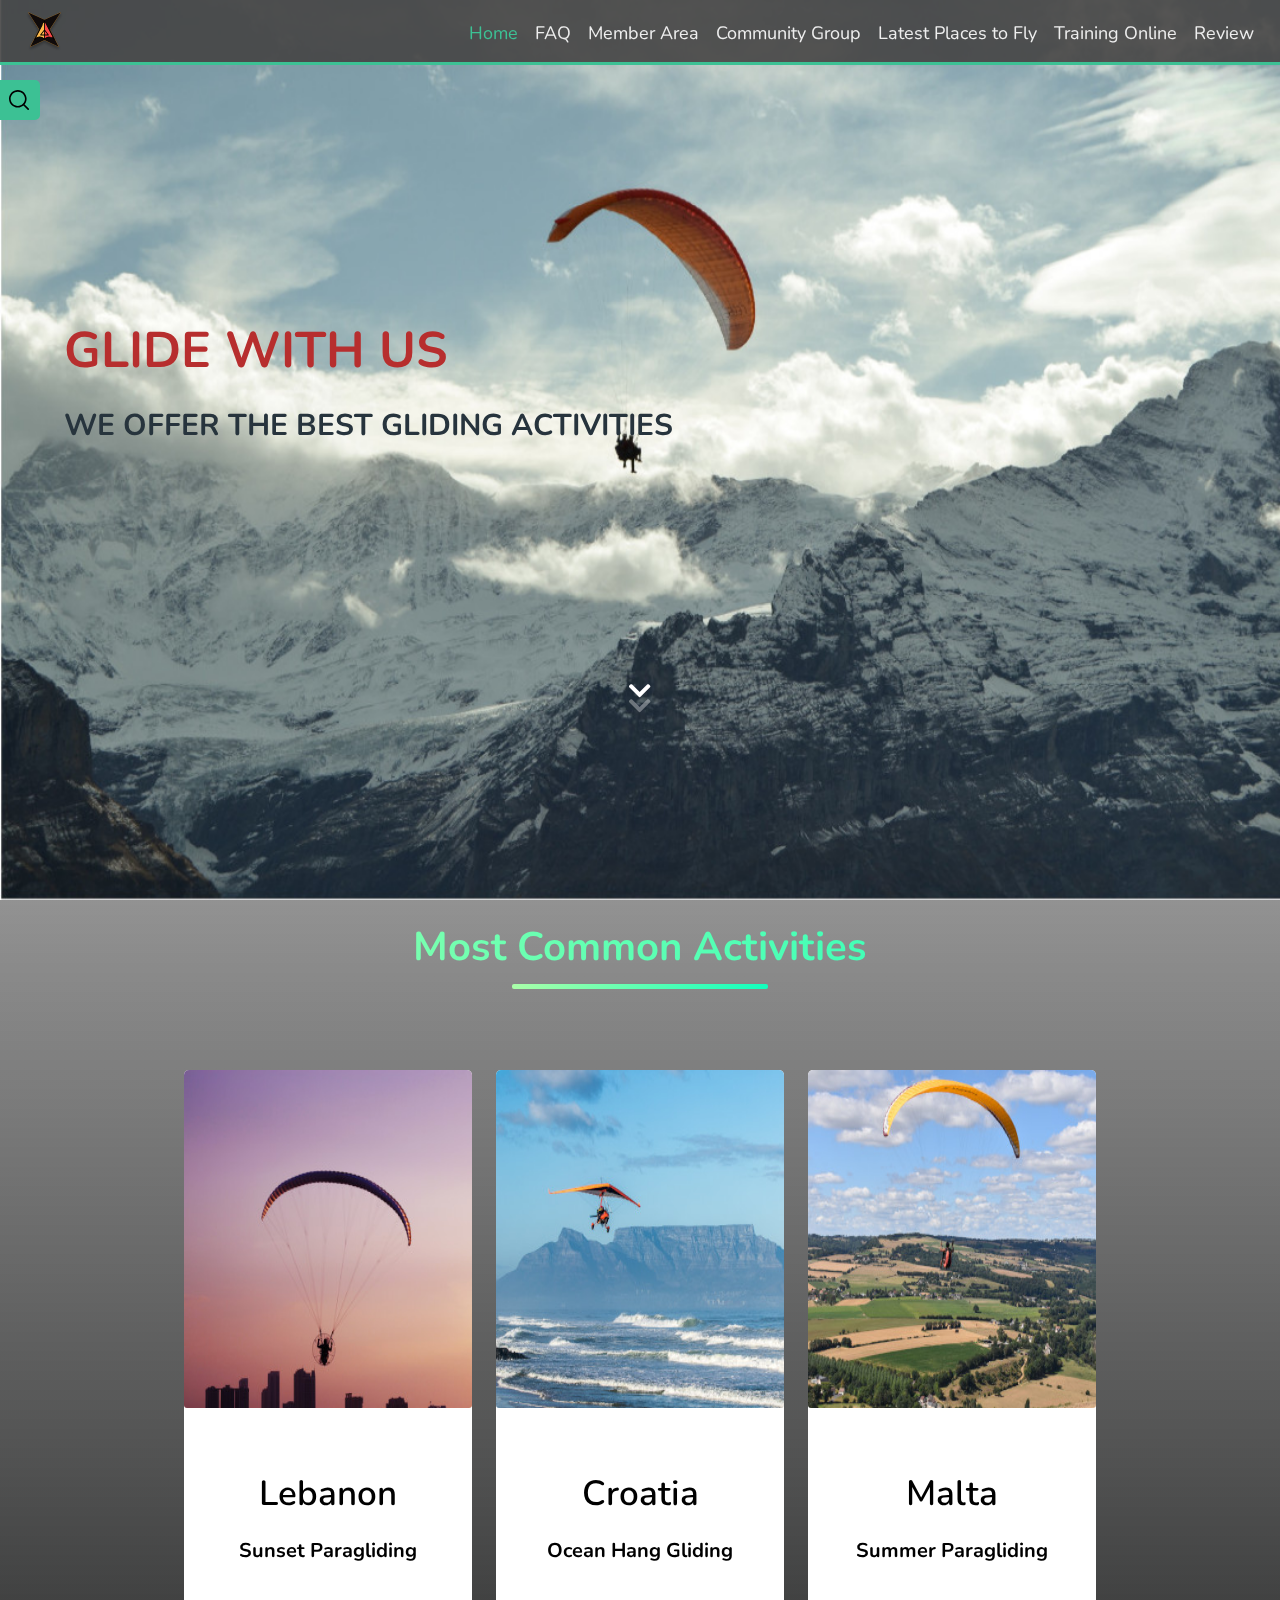
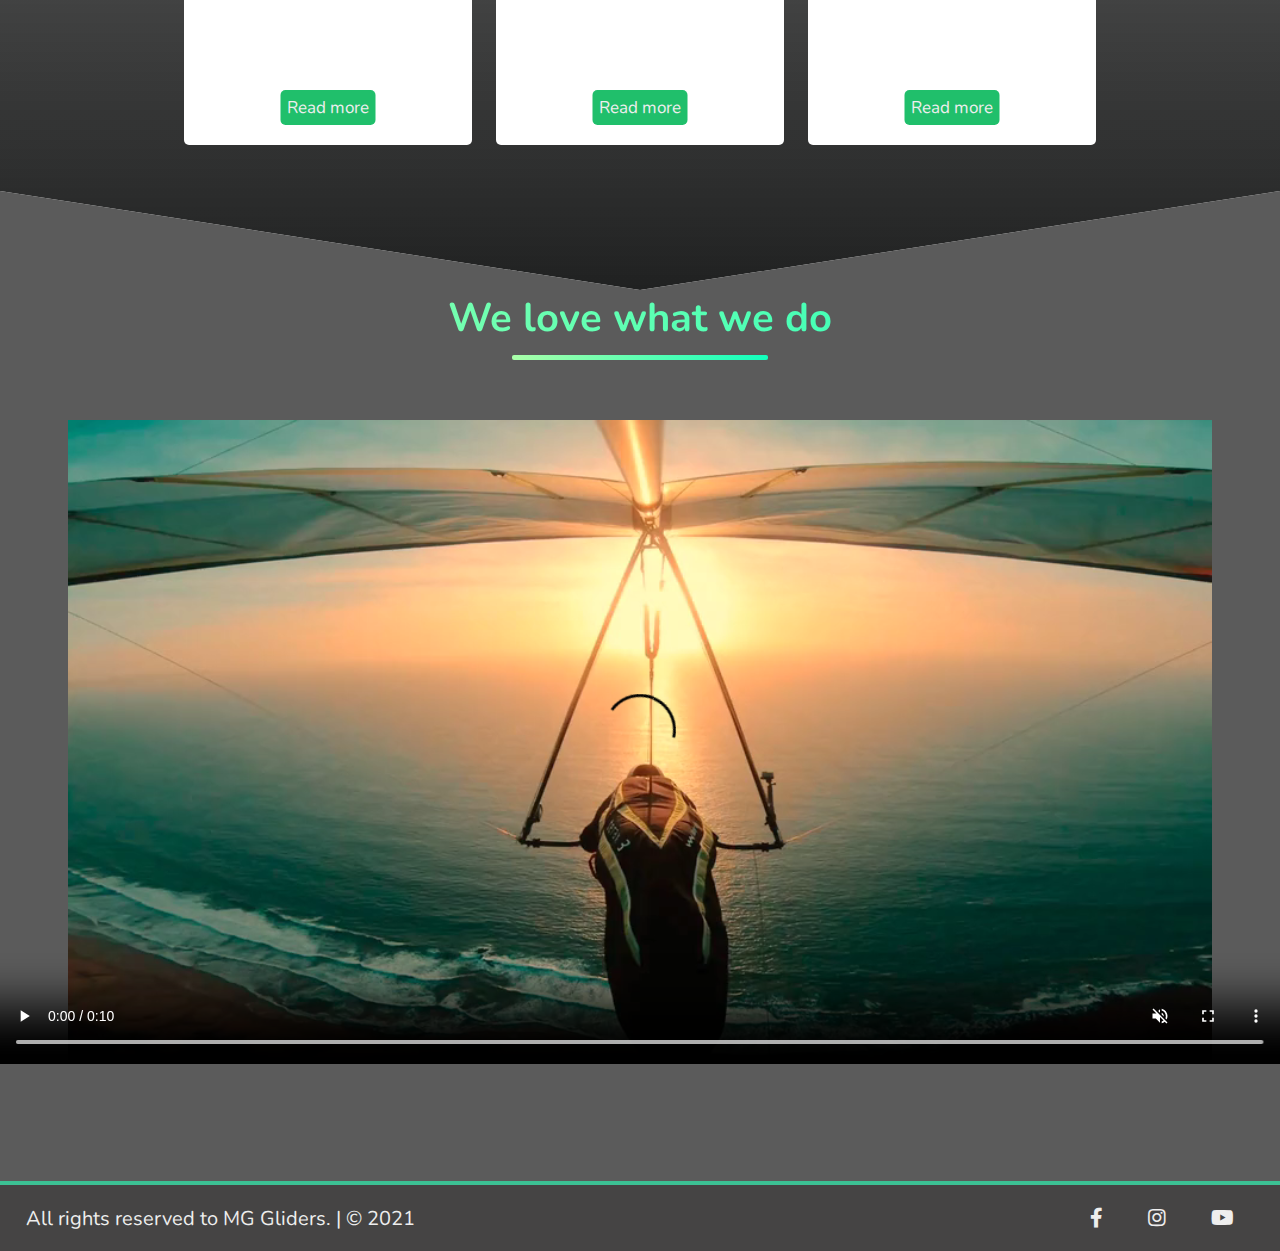
<file: index.html>
<!DOCTYPE html>
<html lang="en">
<head>
    <meta charset="UTF-8">
    <meta http-equiv="X-UA-Compatible" content="IE=edge">
    <meta name="viewport" content="width=device-width, initial-scale=1.0">
    <link rel="stylesheet" href="./font-awsome/css/all.min.css">
    <link rel="preconnect" href="https://fonts.gstatic.com">
    <link href="https://fonts.googleapis.com/css2?family=Nunito:wght@300;400;700&family=Open+Sans:wght@300;600&display=swap" rel="stylesheet">
    <link rel="stylesheet" href="https://cdnjs.cloudflare.com/ajax/libs/animate.css/4.1.1/animate.min.css">
    <link rel="stylesheet" href="style.css">
    <script src="https://code.jquery.com/jquery-3.6.0.min.js"
    integrity="sha256-/xUj+3OJU5yExlq6GSYGSHk7tPXikynS7ogEvDej/m4="
    crossorigin="anonymous"></script>
    <title>Home Page</title>
</head>
<body id="body">
    <header class="home-header">
      <div class="container">
        <div class="logo">
          <img src="assets/images/web-logo.svg" alt="website-logo">
        </div>

        <nav>
          <div id="menuToggle">
            <input class="burger-input" type="checkbox"/>
            
            <!-- burger-spans -->
            <span></span>
            <span></span>
            <span></span>

            <!-- menu -->
            <ul id="menu" class="home-menu">
              <li><a href="index.html" class="home">Home</a></li>
              <li><a href="faq.html">FAQ</a></li>
              <li><a href="member-area.html">Member Area</a></li>
              <li><a href="community-group.html">Community Group</a></li>
              <li><a href="latest-places-to-fly.html">Latest Places to Fly</a></li>
              <li><a href="training-online.html">Training Online</a></li>
              <li><a href="review.html">Review</a></li>
            </ul>
          </div>
        </nav>
      </div>
    </header>

    <main class="main" id="search-word-1">

      <div class="searchbar-container">
        <form id="search-from"> <!-- The form tag should contain action="". It was removed as to pass from the W3C Validator-->
          <input class="searchbar" id="search" type="search" onkeypress="handle(event)"/>
        </form>
      </div>
      <!-- hero webpage -->
      <section class="hero" id="hero">
        <img src="./assets/images/gliding-image.jpg" alt="background gliding image" class="hero-image" width="1080" height="720">

        <div class="content-container">



          <div class="hero__article">
            <h1>GLIDE WITH US</h1>
            <h2>WE OFFER THE BEST GLIDING ACTIVITIES</h2>
          </div>
          <div class="scroll-up">
            <a href="#hero" class="arrow-up-link">
              <i class="fas fa-chevron-circle-up arrow-up"></i>
            </a>
          </div>

          <div class="arrow-container">
            <i class="fas fa-chevron-down arrow-top"></i>
            <i class="fas fa-chevron-down arrow-bottom"></i>
          </div>
            <div class="hero-scroll-down">
              <a href="#activities" class="arrow-down-link">scroll down or click me</a>   
            </div>

        </div>
      </section>

      <!-- list of Activities -->
      <section class="activities" id="activities">

        <div class="activities--header" id="search-word-2">
          <h1>Most Common Activities</h1>
          <hr class="line">
        </div>

        <div class="activities--body">

          <div class="card-container">
            <div class="card">
              <img src="./assets/images/lebanon-gliding.jpg" alt="Picture of gliding in lebanon" width="350" height="294">
              <h3>Lebanon</h3>
              <h4>Sunset Paragliding</h4>
              <a href="latest-places-to-fly.html#location-1" class="card--btn">Read more</a>
            </div>

            <div class="card">
              <img src="./assets/images/croatia-gliding.jpg" alt="Picture of gliding in Croatia"  width="350" height="294">
              <h3>Croatia</h3>
              <h4>Ocean Hang Gliding</h4>
              <a href="latest-places-to-fly.html#location-2" class="card--btn">Read more</a>
            </div>

            <div class="card">
              <img src="./assets/images/malta-gliding.jpg" alt="Picture of gliding in Malta"  width="350" height="294">
              <h3>Malta</h3>
              <h4>Summer Paragliding</h4>
              <a href="latest-places-to-fly.html#location-3" class="card--btn">Read more</a>
            </div>

          </div>
        </div>
      </section>

      <!-- Video -->
      <div class="video-container">
        <div class="video--header">
          <h1>We love what we do</h1>
          <hr class="line">
        </div>
        <video width="1000" height="500" autoplay controls muted> 
          <source src="./assets/videos/gliding-video.mp4.mp4" type="video/mp4">
          <source src="./assets/videos/gliding-video.webm.webm" type="video/webm">
          Gliding video
        </video>
      </div>
    </main>

    <footer>
        <p>All rights reserved to MG Gliders. | &copy; 2021</p>
        <div class="social-media-container">
          <a href="https://www.facebook.com/wildparagliding/" target="_blank">
            <i class="fab fa-facebook-f"></i>
          </a>
          <a href="https://www.instagram.com/goparagliding/?hl=en" target="_blank">
            <i class="fab fa-instagram"></i>
          </a>
          <a href="https://www.youtube.com/results?search_query=hang+gliding" target="_blank">
            <i class="fab fa-youtube"></i>
          </a>
        </div>
    </footer>

    <script src="script.js"></script>
</body>
</html>
</file>
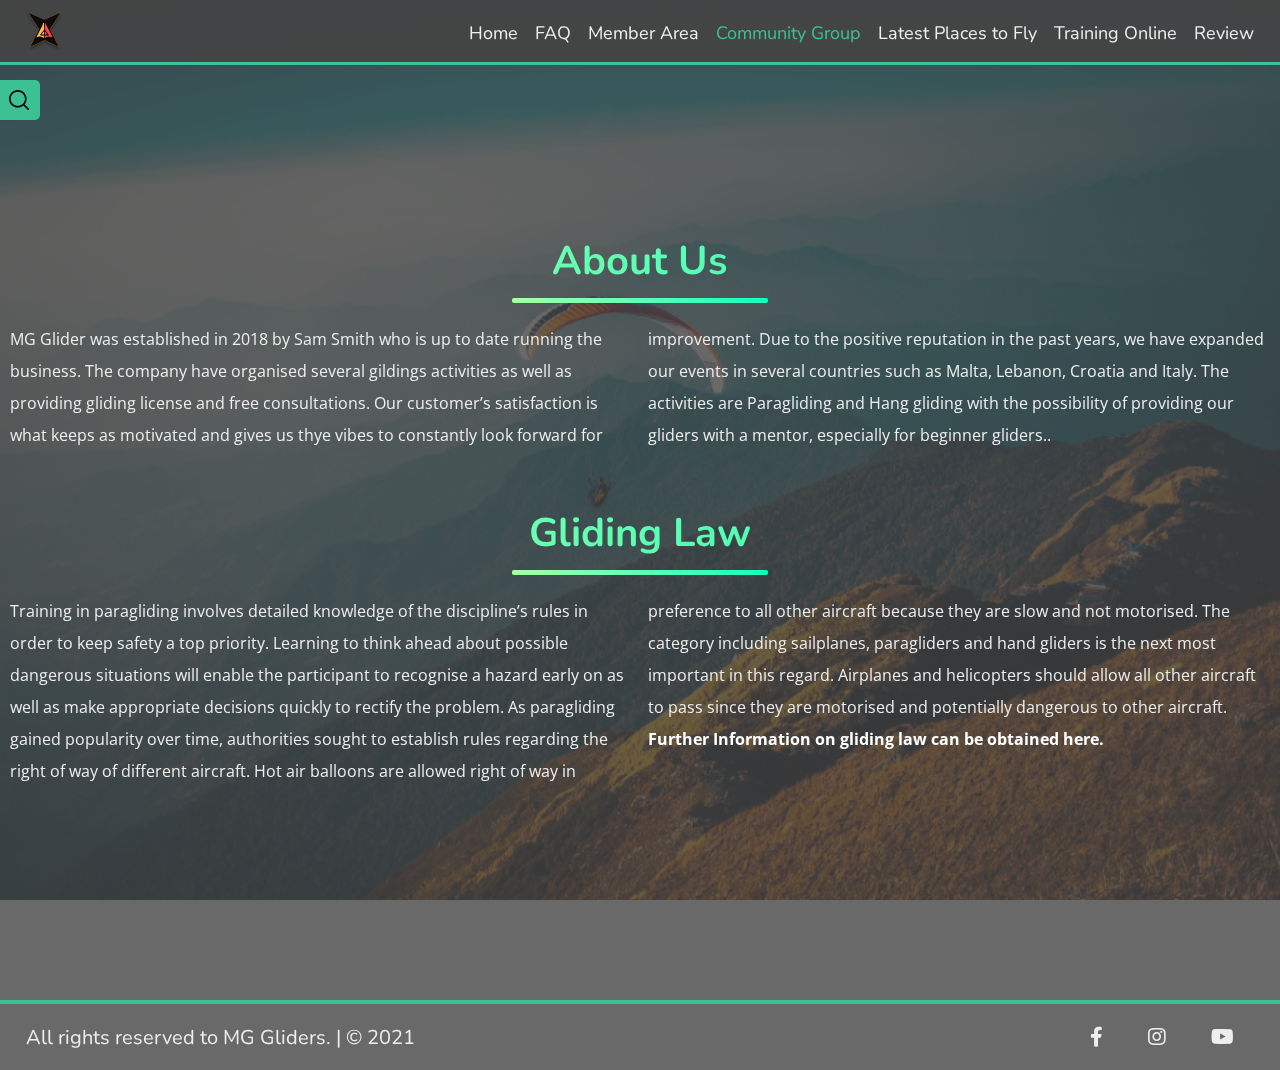
<file: community-group.html>
<!DOCTYPE html>
<html lang="en">
<head>
    <meta charset="UTF-8">
    <meta http-equiv="X-UA-Compatible" content="IE=edge">
    <meta name="viewport" content="width=device-width, initial-scale=1.0">
    <link rel="stylesheet" href="./font-awsome/css/all.min.css">
    <link rel="preconnect" href="https://fonts.gstatic.com">
    <link href="https://fonts.googleapis.com/css2?family=Nunito:wght@300;400;700&family=Open+Sans:wght@300;600&display=swap" rel="stylesheet">
    <link rel="stylesheet" href="https://cdnjs.cloudflare.com/ajax/libs/animate.css/4.1.1/animate.min.css">
    <link rel="stylesheet" href="style.css">
    <script src="https://code.jquery.com/jquery-3.6.0.min.js"
    integrity="sha256-/xUj+3OJU5yExlq6GSYGSHk7tPXikynS7ogEvDej/m4="
    crossorigin="anonymous"></script>
    <title>Community Group</title>
</head>
<body>
    <header class="home-header">
      <div class="container">
        <div class="logo">
          <img src="assets/images/web-logo.svg" alt="website-logo">
        </div>

        <nav>
          <div id="menuToggle">
            <input class="burger-input" type="checkbox"/>
            
            <!-- burger-spans -->
            <span></span>
            <span></span>
            <span></span>

            <!-- menu -->
            <ul id="menu" class="home-menu">
              <li><a href="index.html">Home</a></li>
              <li><a href="faq.html">FAQ</a></li>
              <li><a href="member-area.html">Member Area</a></li>
              <li><a href="community-group.html" class="communityGroup">Community Group</a></li>
              <li><a href="latest-places-to-fly.html">Latest Places to Fly</a></li>
              <li><a href="training-online.html">Training Online</a></li>
              <li><a href="review.html">Review</a></li>
            </ul>
          </div>
        </nav>
      </div>
    </header>

    <section id="communityGroup">
      <div class="searchbar-container">
        <form id="search-from"> <!-- The form tag should contain action="". It was removed as to pass from the W3C Validator-->
          <input class="searchbar" id="search" type="search" onkeypress="handle(event)"/>
        </form>
      </div>

        <div class="scroll-up" id="communityGroup-arrowUp">
          <a href="#communityGroup" class="arrow-up-link">
            <i class="fas fa-chevron-circle-up arrow-up"></i>
          </a>
      </div>

      <img src="assets/images/glidingOverMountain.jpg" alt="background gliding image">

        <article class="communityGoal" id="search-word-1">
          <h1>About Us</h1>
          <hr class="line">
            <p>MG Glider was established in 2018 by Sam Smith who is up to date running the business. 
              The company have organised several gildings activities as well as providing gliding license and free consultations. 
              Our customer’s satisfaction is what keeps as motivated and gives us thye vibes to constantly look forward for improvement. 
              Due to the positive reputation in the past years, we have expanded our events in several countries such as Malta, Lebanon, Croatia and Italy. The activities are Paragliding and Hang gliding with the possibility of providing our 
              gliders with a mentor, especially for beginner gliders..</p>
        </article>
        <article class="glidingLaw" id="search-word-2">
            <h1>Gliding Law</h1>
            <hr class="line">
            <p>Training in paragliding involves detailed knowledge of the discipline’s rules in order to keep safety a top priority. 
              Learning to think ahead about possible dangerous situations will enable the participant to recognise a hazard early on as well as
               make appropriate decisions quickly to rectify the problem. 
              As paragliding gained popularity over time, authorities sought to establish rules regarding the right of way of different
               aircraft. Hot air balloons are allowed right of way in preference to all other aircraft because they are slow and not motorised.
                The category including sailplanes, paragliders and hand gliders is the next most important in this regard. Airplanes and helicopters
                 should allow all other aircraft to pass since they are motorised and potentially dangerous to other aircraft. 
                 <a href="https://www.paraglidingspain.eu/advanced-paragliding-courses/understand-rules-and-regulations-in-paragliding/" class="intext-law-information">Further 
                  Information on gliding law can be obtained here.</a></p>
        </article>
    </section>





    <footer class="CommunityGroup-footer">
        <p>All rights reserved to MG Gliders. | &copy; 2021</p>
        <div class="social-media-container">
          <a href="https://www.facebook.com/wildparagliding/" target="_blank">
            <i class="fab fa-facebook-f"></i>
          </a>
          <a href="https://www.instagram.com/goparagliding/?hl=en" target="_blank">
            <i class="fab fa-instagram"></i>
          </a>
          <a href="https://www.youtube.com/results?search_query=hang+gliding" target="_blank">
            <i class="fab fa-youtube"></i>
          </a>
        </div>
    </footer>

    <script src="script.js"></script>
</body>
</html>
</file>
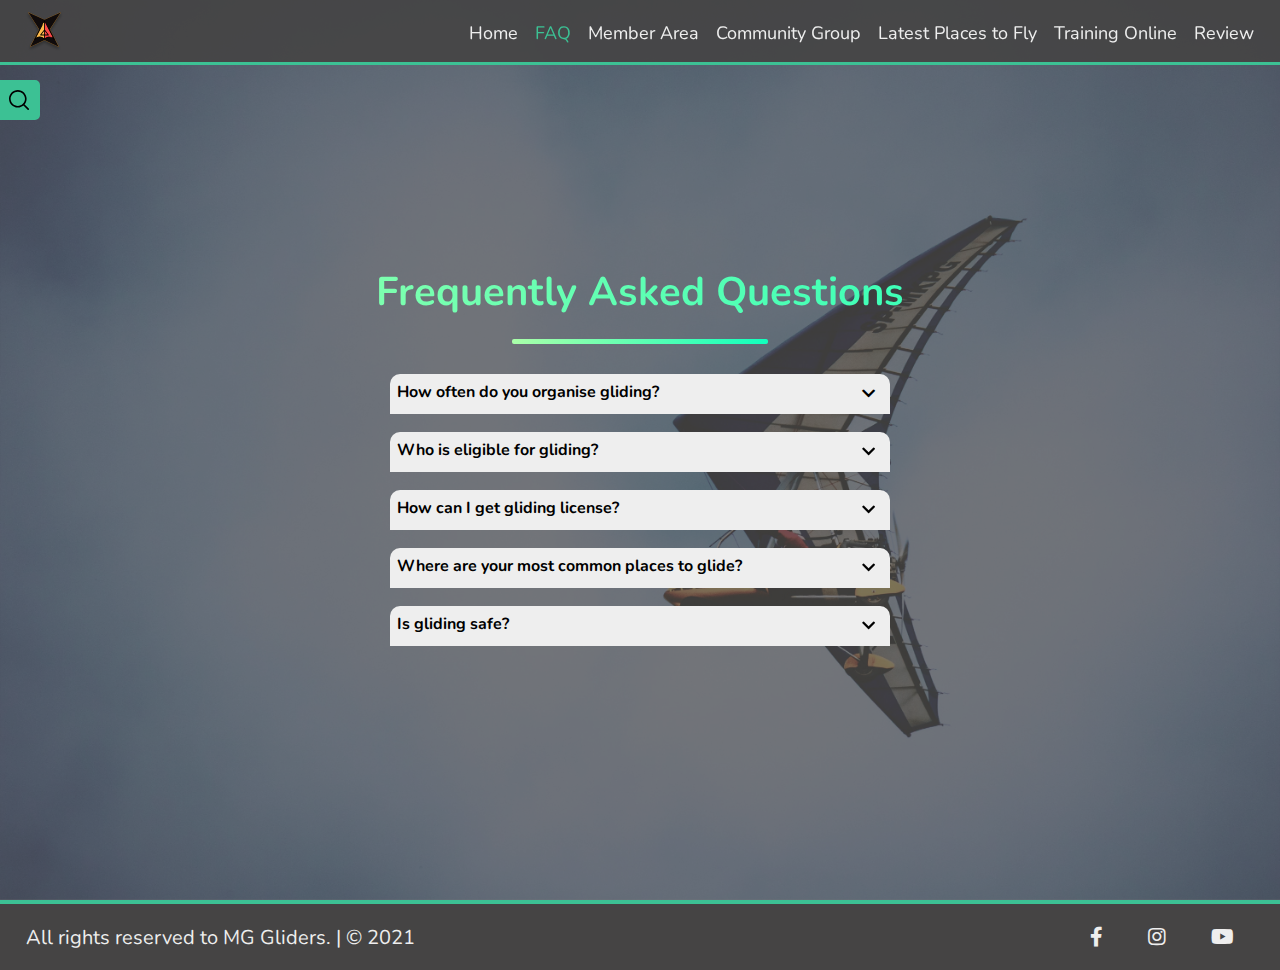
<file: faq.html>
<!DOCTYPE html>
<html lang="en">
<head>
    <meta charset="UTF-8">
    <meta http-equiv="X-UA-Compatible" content="IE=edge">
    <meta name="viewport" content="width=device-width, initial-scale=1.0">
    <link rel="stylesheet" href="./font-awsome/css/all.min.css">
    <link rel="preconnect" href="https://fonts.gstatic.com">
    <link href="https://fonts.googleapis.com/css2?family=Nunito:wght@300;400;700&family=Open+Sans:wght@300;600&display=swap" rel="stylesheet">
    <link rel="stylesheet" href="https://cdnjs.cloudflare.com/ajax/libs/animate.css/4.1.1/animate.min.css">
    <link rel="stylesheet" href="style.css">
    <script src="https://code.jquery.com/jquery-3.6.0.min.js"
    integrity="sha256-/xUj+3OJU5yExlq6GSYGSHk7tPXikynS7ogEvDej/m4="
    crossorigin="anonymous"></script>
    <title>FAQ</title>

</head>
<body>
    <header>
      <div class="container">
        <div class="logo">
          <img src="assets/images/web-logo.svg" alt="website-logo">
        </div>

        <nav>
          <div id="menuToggle">
            <input title="hamburger" class="burger-input" type="checkbox"/>
            
            <!-- burger-spans --> 
            <span></span>
            <span></span>
            <span></span>

            <!-- menu -->
            <ul id="menu">
              <li><a href="index.html">Home</a></li>
              <li><a href="faq.html" class="faq">FAQ</a></li>
              <li><a href="member-area.html">Member Area</a></li>
              <li><a href="community-group.html">Community Group</a></li>
              <li><a href="latest-places-to-fly.html">Latest Places to Fly</a></li>
              <li><a href="training-online.html">Training Online</a></li>
              <li><a href="review.html">Review</a></li>
            </ul>
          </div>
        </nav>
      </div>
    </header>

    <section id="faq" class="faqSection">
      <img src="./assets/images/hangGliding.jpg" alt="background gliding image">
      <div class="searchbar-container">

        <form id="search-from"> <!-- The form tag should contain action="". It was removed as to pass from the W3C Validator-->
          <input class="searchbar" id="search" type="search" onkeypress="handle(event)"/>
        </form>

      </div>   
      <div class="faq--header" id="search-word-1">
            <h1>Frequently Asked Questions</h1>
            <hr class="line">
      </div>
      <div class="faq--body question-container" id="search-word-2">
        <div class="question">
            <input title="checkbox1" class="qustionCheckBox" type="checkbox"/>
            <i class="fas fa-chevron-down faq-arrow arrow1"></i>
            <h3 id="searchpara">How often do you organise gliding?</h3>
            <p class="question-text question-text1">Gliding activities happen throughout the year. Between October till March, 
              gliding takes place twice a week while between April till September, gliding activities reduce to once a week.</p>
        </div>
        <div class="question">
            <input title="checkbox2" class="qustionCheckBox" type="checkbox"/>
            <i class="fas fa-chevron-down faq-arrow arrow2"></i>
            <h3>Who is eligible for gliding?</h3>
            <p class="question-text question-text2">Gliders must be at least over 18 years old and be in possession of gliding license in order
              to be eligible for gliding.</p>
        </div>
        <div class="question">
            <input title="checkbox3" class="qustionCheckBox" type="checkbox"/>
            <i class="fas fa-chevron-down faq-arrow arrow3"></i>
            <h3>How can I get gliding license?</h3>
            <p class="question-text question-text3">Due to the current pandemic, we provide customers 
              with <a href="training-online.html" class="intext-online-training">online training</a> sessions in order to obtain gliding license.</p>
        </div>
        <div class="question">
            <input title="checkbox4" class="qustionCheckBox" type="checkbox"/>
            <i class="fas fa-chevron-down faq-arrow arrow4"></i>
            <h3>Where are your most common places to glide?</h3>
            <p class="question-text question-text4">Due to the high demand, MG Gliders, activities take place in
                several countries including Malta, Croatia, Lebanon and Italy.</p>
        </div>
        <div class="question">
            <input title="checkbox5" class="qustionCheckBox" type="checkbox"/>
            <i class="fas fa-chevron-down faq-arrow arrow5"></i>
            <h3>Is gliding safe?</h3>
            <p class="question-text question-text5">Gliding activities is intense and require special training. 
              Lack of enough training might lead to seriousinjuries. We recommend you to obtain gliding license prior to gliding.</p>
        </div>
      </div>
    </section>
    




    <footer class="faq-footer">
        <p>All rights reserved to MG Gliders. | &copy; 2021</p>
        <div class="social-media-container">
          <a href="https://www.facebook.com/wildparagliding/" target="_blank">
            <i class="fab fa-facebook-f"></i>
          </a>
          <a href="https://www.instagram.com/goparagliding/?hl=en" target="_blank">
            <i class="fab fa-instagram"></i>
          </a>
          <a href="https://www.youtube.com/results?search_query=hang+gliding" target="_blank">
            <i class="fab fa-youtube"></i>
          </a>
        </div>
    </footer>



    <script src="script.js"></script>
</body>
</html>
</file>
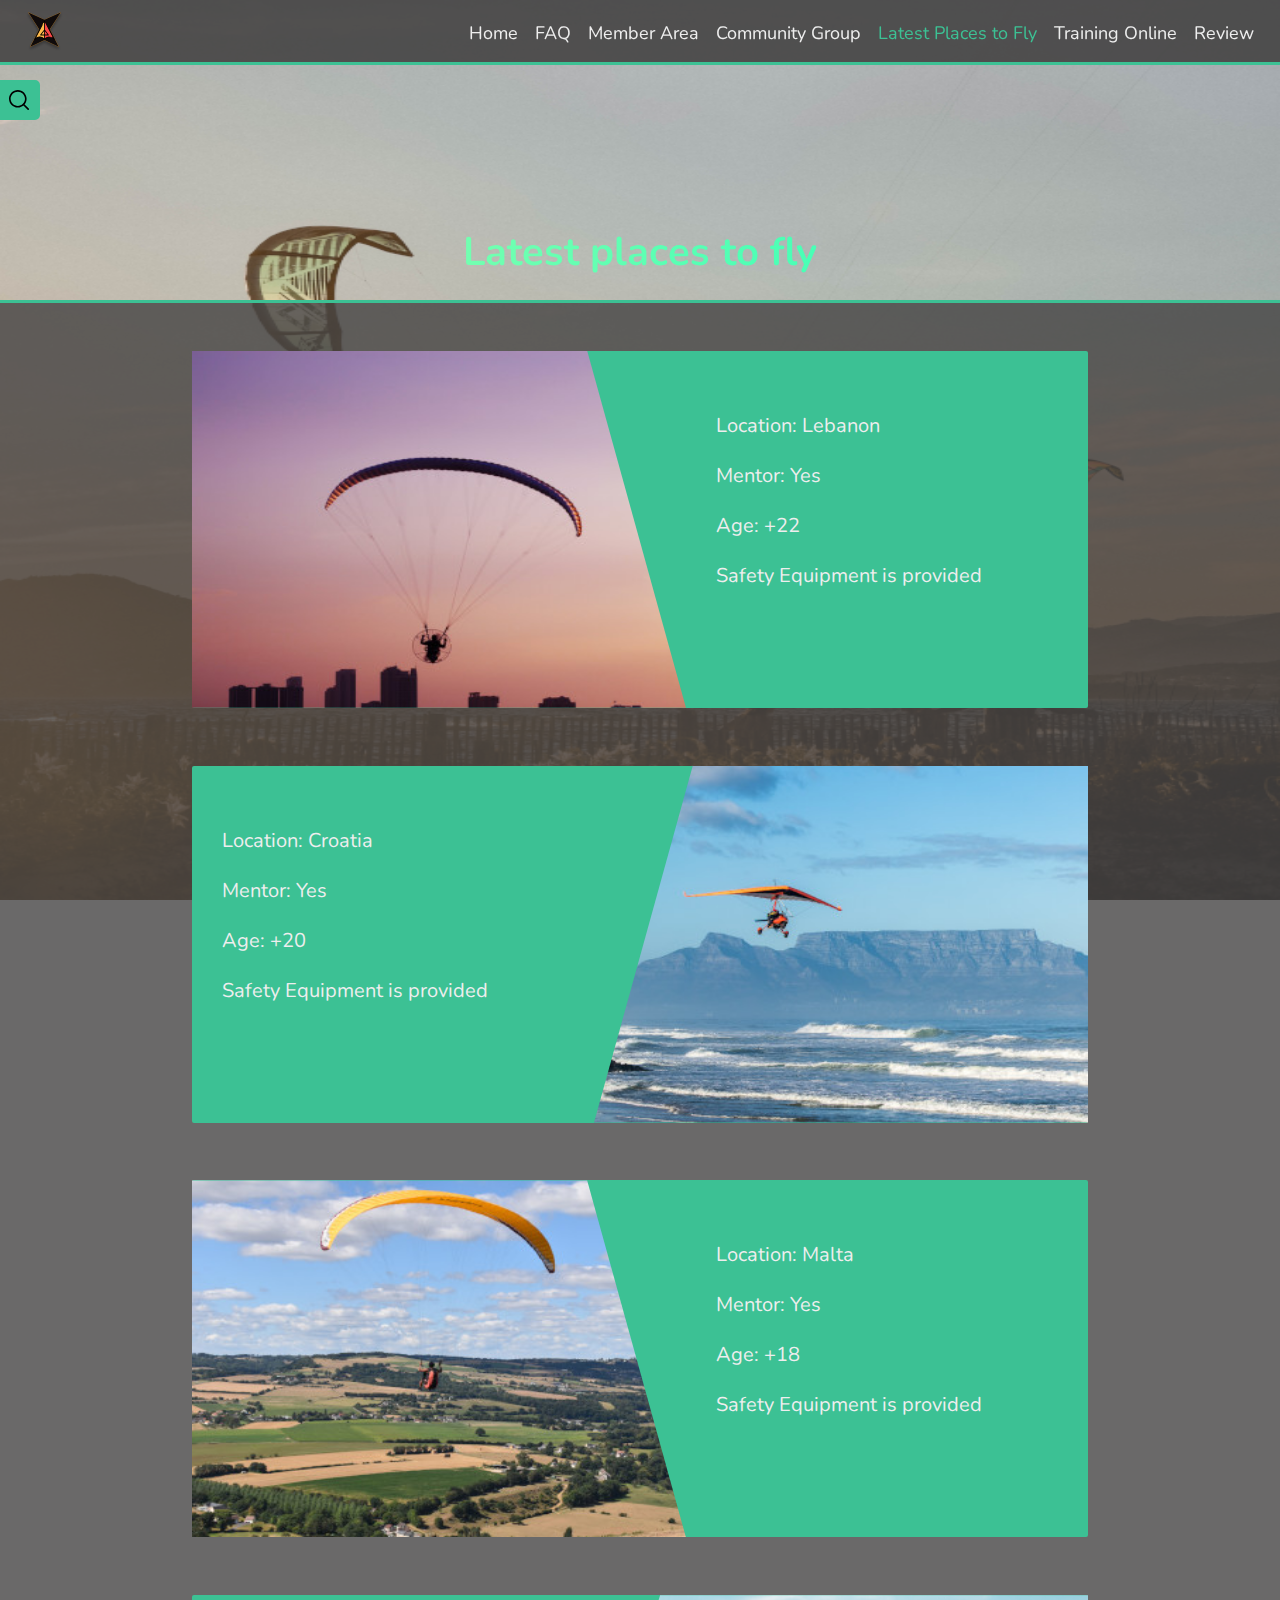
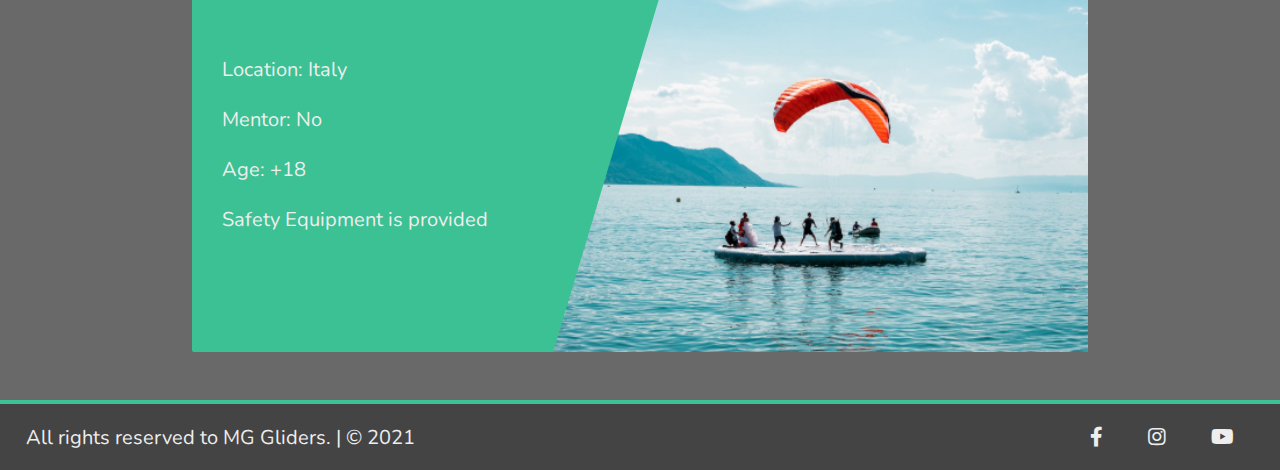
<file: latest-places-to-fly.html>
<!DOCTYPE html>
<html lang="en">
<head>
    <meta charset="UTF-8">
    <meta http-equiv="X-UA-Compatible" content="IE=edge">
    <meta name="viewport" content="width=device-width, initial-scale=1.0">
    <link rel="stylesheet" href="./font-awsome/css/all.min.css">
    <link rel="preconnect" href="https://fonts.gstatic.com">
    <link href="https://fonts.googleapis.com/css2?family=Nunito:wght@300;400;700&family=Open+Sans:wght@300;600&display=swap" rel="stylesheet">
    <link rel="stylesheet" href="https://cdnjs.cloudflare.com/ajax/libs/animate.css/4.1.1/animate.min.css">
    <link rel="stylesheet" href="style.css">
    <script src="https://code.jquery.com/jquery-3.6.0.min.js"
    integrity="sha256-/xUj+3OJU5yExlq6GSYGSHk7tPXikynS7ogEvDej/m4="
    crossorigin="anonymous"></script>
    <title>Latest places to fly</title>
</head>
<body>
    <header class="home-header">
      <div class="container">
        <div class="logo">
          <img src="assets/images/web-logo.svg" alt="website-logo">
        </div>

        <nav>
          <div id="menuToggle">
            <input class="burger-input" type="checkbox"/>
            
            <!-- burger-spans -->
            <span></span>
            <span></span>
            <span></span>

            <!-- menu -->
            <ul id="menu" class="home-menu">
              <li><a href="index.html">Home</a></li>
              <li><a href="faq.html">FAQ</a></li>
              <li><a href="member-area.html">Member Area</a></li>
              <li><a href="community-group.html">Community Group</a></li>
              <li><a href="latest-places-to-fly.html" class="latest-places-to-fly">Latest Places to Fly</a></li>
              <li><a href="training-online.html">Training Online</a></li>
              <li><a href="review.html">Review</a></li>
            </ul>
          </div>
        </nav>
      </div>
    </header>

    <div class="searchbar-container">
      <form id="search-from"> <!-- The form tag should contain action="". It was removed as to pass from the W3C Validator-->
        <input class="searchbar" id="search" type="search" onkeypress="handle(event)"/>
      </form>
    </div>
    <div class="scroll-up" id="PlacesToFly-arrowUp">
        <a href="#latestPlaceToFly-header" class="arrow-up-link">
          <i class="fas fa-chevron-circle-up arrow-up"></i>
        </a>
    </div>

    <div class="latestPlaceToFly-header" id="latestPlaceToFly-header">
        <img src="./assets/images/GlidingAndSunset.jpg" alt="background gliding image" width="1024" height="720">
        <h1 class="latestPlaceToFly-title" id="search-word-1">Latest places to fly</h1>
    </div>
    <section class="locations-container" id="search-word-2">
        <div class="location location-1" id="location-1">
            <img src="./assets/images/lebanon-gliding.jpg" alt="Picture of gliding in lebanon" width="460" height="307">
            <p>Location: Lebanon <br>Mentor: Yes <br>Age: +22 <br>Safety Equipment is provided<br></p>
        </div>

        <div class="location location-2" id="location-2">
            <img src="./assets/images/croatia-gliding.jpg" alt="Picture of gliding in Croatia" width="460" height="307">
            <p>Location: Croatia <br>Mentor: Yes <br>Age: +20 <br>Safety Equipment is provided<br></p>
        </div>

        <div class="location location-3" id="location-3">
            <img src="./assets/images/malta-gliding.jpg" alt="Picture of gliding in Malta" width="460" height="307">
            <p>Location: Malta <br>Mentor: Yes <br>Age: +18 <br>Safety Equipment is provided<br></p>
        </div>

        <div class="location location-4" id="location-4">
            <img src="./assets/images/GlidingOverOcean.jpg" alt="Gliding over ocean" width="460" height="307">
            <p>Location: Italy <br>Mentor: No <br>Age: +18 <br>Safety Equipment is provided<br></p>
        </div>

    </section>

    <footer class="latestPlaceToFly-footer">
        <p>All rights reserved to MG Gliders. | &copy; 2021</p>
        <div class="social-media-container">
          <a href="https://www.facebook.com/wildparagliding/" target="_blank">
            <i class="fab fa-facebook-f"></i>
          </a>
          <a href="https://www.instagram.com/goparagliding/?hl=en" target="_blank">
            <i class="fab fa-instagram"></i>
          </a>
          <a href="https://www.youtube.com/results?search_query=hang+gliding" target="_blank">
            <i class="fab fa-youtube"></i>
          </a>
        </div>
    </footer>

    <script src="script.js"></script>
</body>
</html>
</file>
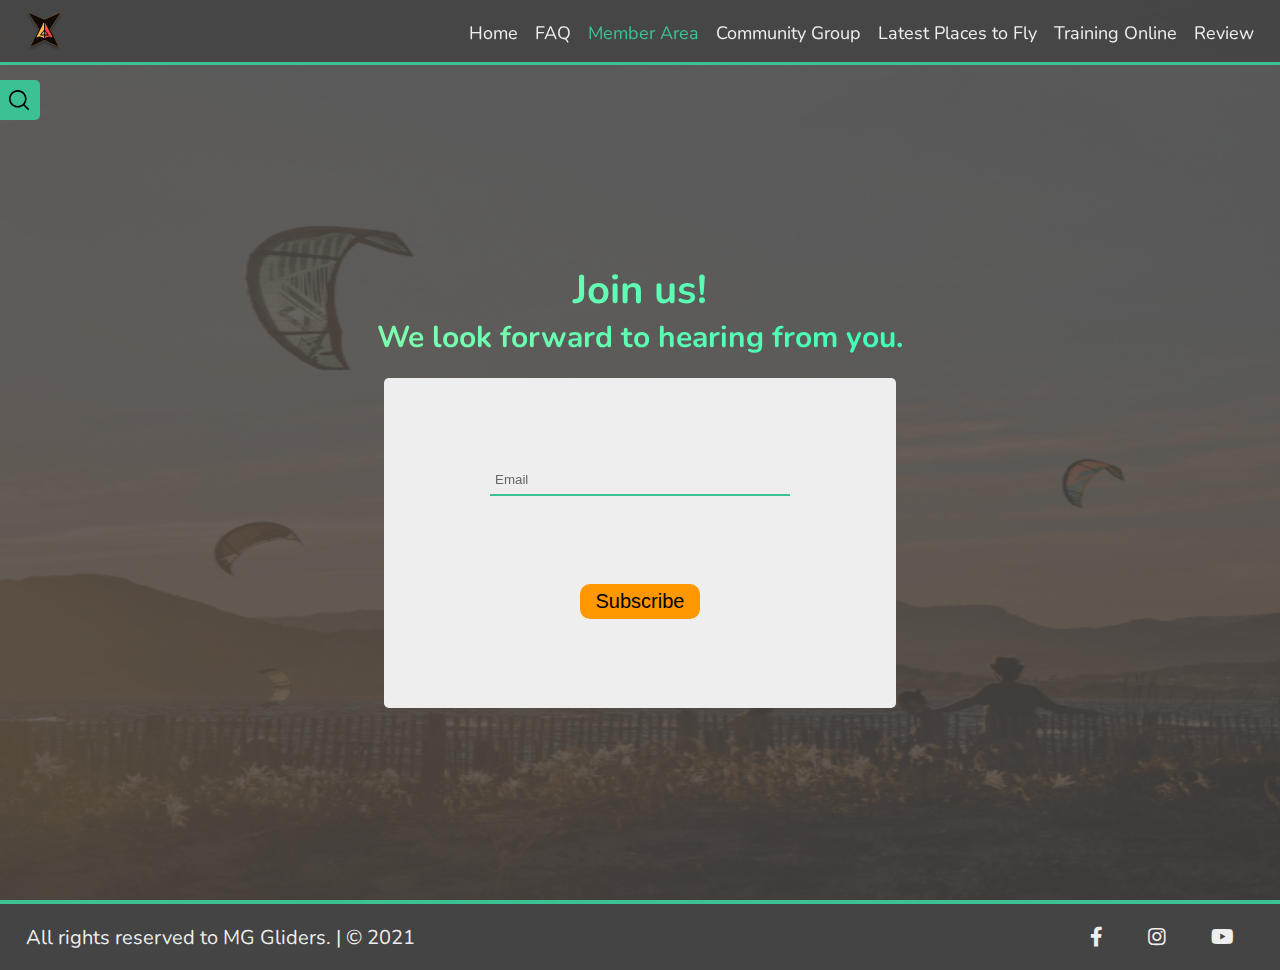
<file: member-area.html>
<!DOCTYPE html>
<html lang="en">
<head>
    <meta charset="UTF-8">
    <meta http-equiv="X-UA-Compatible" content="IE=edge">
    <meta name="viewport" content="width=device-width, initial-scale=1.0">
    <link rel="stylesheet" href="./font-awsome/css/all.min.css">
    <link rel="preconnect" href="https://fonts.gstatic.com">
    <link href="https://fonts.googleapis.com/css2?family=Nunito:wght@300;400;700&family=Open+Sans:wght@300;600&display=swap" rel="stylesheet">
    <link rel="stylesheet" href="https://cdnjs.cloudflare.com/ajax/libs/animate.css/4.1.1/animate.min.css">
    <link rel="stylesheet" href="style.css">
    <script src="https://code.jquery.com/jquery-3.6.0.min.js"
    integrity="sha256-/xUj+3OJU5yExlq6GSYGSHk7tPXikynS7ogEvDej/m4="
    crossorigin="anonymous"></script>
    <title>Member Area</title>

</head>
<body>
    <header>
      <div class="container">
        <div class="logo">
          <img src="assets/images/web-logo.svg" alt="website-logo">
        </div>

        <nav>
          <div id="menuToggle">
            <input class="burger-input" type="checkbox"/>
            
            <!-- burger-spans -->
            <span></span>
            <span></span>
            <span></span>

            <!-- menu -->
            <ul id="menu">
              <li><a href="index.html">Home</a></li>
              <li><a href="faq.html">FAQ</a></li>
              <li><a href="member-area.html" class="member-area">Member Area</a></li>
              <li><a href="community-group.html" class="community group">Community Group</a></li>
              <li><a href="latest-places-to-fly.html">Latest Places to Fly</a></li>
              <li><a href="training-online.html">Training Online</a></li>
              <li><a href="review.html">Review</a></li>
            </ul>
          </div>
        </nav>
      </div>
    </header>

    <section id="MemberArea" class="MemberArea">
      <img src="./assets/images/GlidingAndSunset.jpg" alt="background gliding image">
      <div class="searchbar-container">
        <form id="search-from"> <!-- The form tag should contain action="". It was removed as to pass from the W3C Validator-->
          <input class="searchbar" id="search" type="search" onkeypress="handle(event)"/>
        </form>
      </div>
      <div class="MemberArea--header" id="search-word-1">
          <h1>Join us!</h1>
          <h3>We look forward to hearing from you.</h3>
      </div>

      <form class="subscription-container"><!-- The form tag should contain action="". It was removed as to pass from the W3C Validator-->
          <input placeholder="Email" class="subscription-input" type="email"/>
          <button type="submit" class="subscription-button" id="search-word-2">Subscribe</button>
      </form>


  </section>


    <footer class="MemberArea-footer">
        <p>All rights reserved to MG Gliders. | &copy; 2021</p>
        <div class="social-media-container">
          <a href="https://www.facebook.com/wildparagliding/" target="_blank">
            <i class="fab fa-facebook-f"></i>
          </a>
          <a href="https://www.instagram.com/goparagliding/?hl=en" target="_blank">
            <i class="fab fa-instagram"></i>
          </a>
          <a href="https://www.youtube.com/results?search_query=hang+gliding" target="_blank">
            <i class="fab fa-youtube"></i>
          </a>
        </div>
    </footer>



    <script src="./script.js"></script>
</body>
</html>
</file>
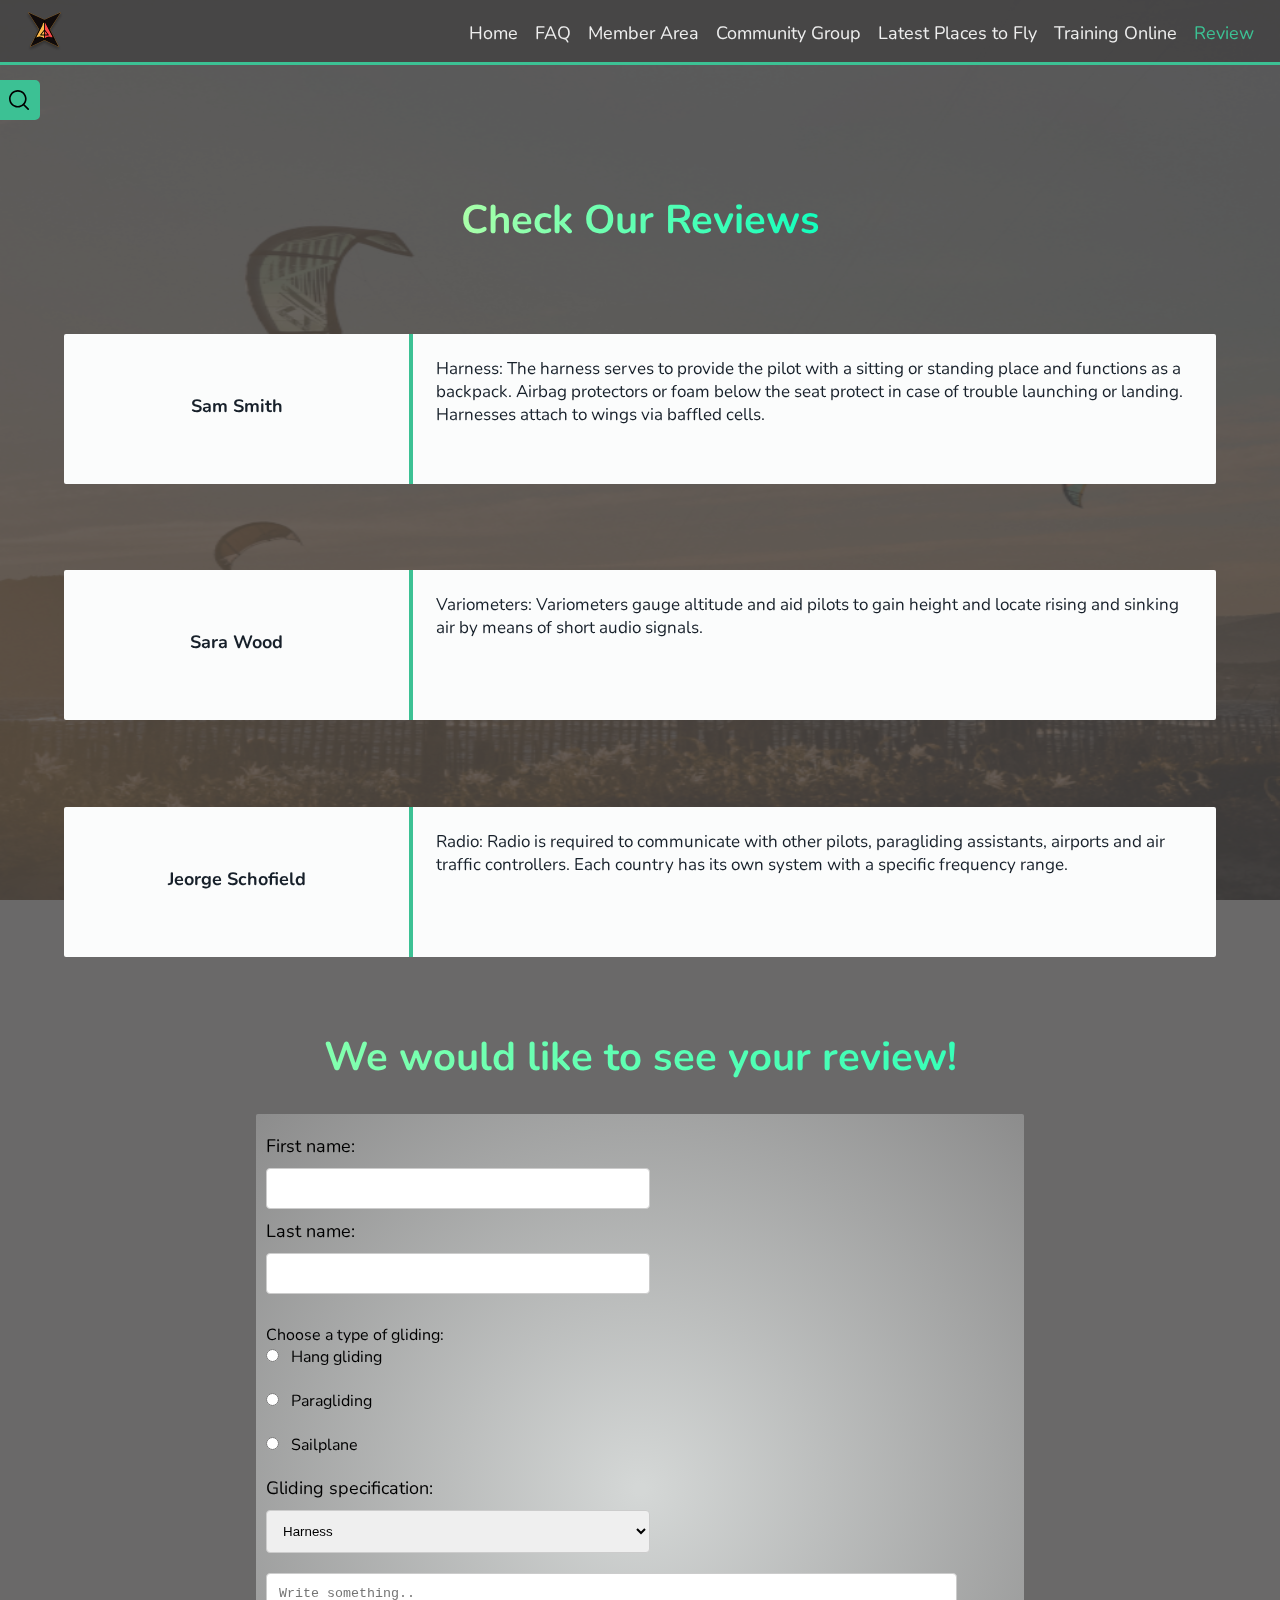
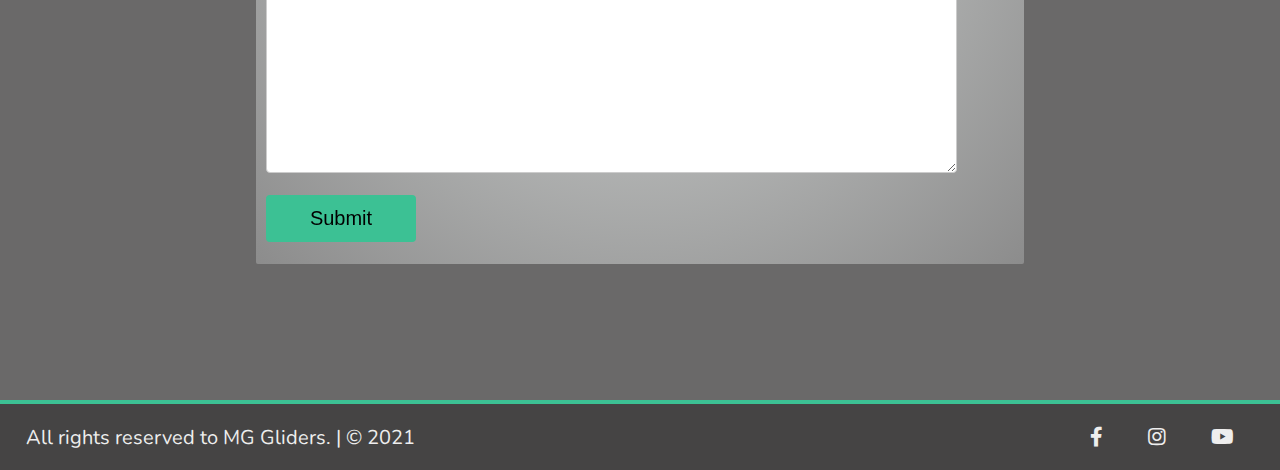
<file: review.html>
<!DOCTYPE html>
<html lang="en">
<head>
    <meta charset="UTF-8">
    <meta http-equiv="X-UA-Compatible" content="IE=edge">
    <meta name="viewport" content="width=device-width, initial-scale=1.0">
    <link rel="stylesheet" href="./font-awsome/css/all.min.css">
    <link rel="preconnect" href="https://fonts.gstatic.com">
    <link href="https://fonts.googleapis.com/css2?family=Nunito:wght@300;400;700&family=Open+Sans:wght@300;600&display=swap" rel="stylesheet">
    <link rel="stylesheet" href="https://cdnjs.cloudflare.com/ajax/libs/animate.css/4.1.1/animate.min.css">
    <link rel="stylesheet" href="style.css">
    <script src="https://code.jquery.com/jquery-3.6.0.min.js"
    integrity="sha256-/xUj+3OJU5yExlq6GSYGSHk7tPXikynS7ogEvDej/m4="
    crossorigin="anonymous"></script>
    <title>Latest place to fly</title>
</head>
<body>
    <header class="home-header">
      <div class="container">
        <div class="logo">
          <img src="assets/images/web-logo.svg" alt="website-logo">
        </div>

        <nav>
          <div id="menuToggle">
            <input class="burger-input" type="checkbox"/>
            
            <!-- burger-spans -->
            <span></span>
            <span></span>
            <span></span>

            <!-- menu -->
            <ul id="menu" class="home-menu">
              <li><a href="index.html">Home</a></li>
              <li><a href="faq.html">FAQ</a></li>
              <li><a href="member-area.html">Member Area</a></li>
              <li><a href="community-group.html">Community Group</a></li>
              <li><a href="latest-places-to-fly.html">Latest Places to Fly</a></li>
              <li><a href="training-online.html">Training Online</a></li>
              <li><a href="review.html" class="review">Review</a></li>
            </ul>
          </div>
        </nav>
      </div>
    </header>

    <div class="searchbar-container">
      <form id="search-from"> <!-- The form tag should contain action="". It was removed as to pass from the W3C Validator-->
        <input class="searchbar" id="search" type="search" onkeypress="handle(event)"/>
      </form>
    </div>
    <div class="scroll-up" id="PlacesToFly-arrowUp">
        <a href="#review-header" class="arrow-up-link">
          <i class="fas fa-chevron-circle-up arrow-up"></i>
        </a>
    </div>
    <img src="./assets/images/GlidingAndSunset.jpg" alt="background gliding image" width="1024" height="720" class="review-img">

    <section class="reviews-container" id="search-word-1">
        <h1 id="review-header">Check Our Reviews</h1>
        <div class="customer-review" id="review-1">
            <h2 class="customer" id="customer-1">Sam Smith</h2>
            <p>Harness: The harness serves to provide the pilot with a sitting or standing place and functions as a backpack. Airbag protectors or foam below the seat protect in case of trouble launching or landing. Harnesses attach to wings via baffled cells.</p>
        </div>
        <div class="customer-review" id="review-2">
            <h2 class="customer" id="customer-2">Sara Wood</h2>
            <p>Variometers: Variometers gauge altitude and aid pilots to gain height and locate rising and sinking air by means of short audio signals.</p>
        </div>
        <div class="customer-review" id="review-3">
            <h2 class="customer" id="customer-3">Jeorge Schofield</h2>
            <p>Radio: Radio is required to communicate with other pilots, paragliding assistants, airports and air traffic controllers. Each country has its own system with a specific frequency range.</p>
        </div>
        
    </section>

    <section class="review-form" id="search-word-2">
        <h1>We would like to see your review!</h1>
        <form> <!-- The form tag should contain action="". It was removed as to pass from the W3C Validator-->
            <label for="fname">First name:</label>
            <input type="text" id="fname" name="fname">
            <label for="lname">Last name:</label>
            <input type="text" id="lname" name="lname">
            <div class="radio-btns">
                <p>Choose a type of gliding:</p>
                <input type="radio" name="type_of_gliding" value="Hang gliding" id="hang-gliding">
                <label for="hang-gliding">Hang gliding</label><br><br>
                <input type="radio" name="type_of_gliding" value="Paragliding" id="paragliding">
                <label for="paragliding">Paragliding</label><br><br>
                <input type="radio" name="type_of_gliding" value="Sailplane" id="sailplane">
                <label for="sailplane">Sailplane</label>
            </div>

            <label>Gliding specification:</label>
            <select name="specification">
                <option value="volvo">Harness</option>
                <option value="saab">Variometers</option>
                <option value="fiat">Radio</option>
                <option value="audi">Others</option>
            </select>


            <textarea id="subject" name="subject" placeholder="Write something.." style="height:200px"></textarea><br>


            <input type="submit" value="Submit">
        </form>
    </section>

    <footer class="review-footer">
        <p>All rights reserved to MG Gliders. | &copy; 2021</p>
        <div class="social-media-container">
          <a href="https://www.facebook.com/wildparagliding/" target="_blank">
            <i class="fab fa-facebook-f"></i>
          </a>
          <a href="https://www.instagram.com/goparagliding/?hl=en" target="_blank">
            <i class="fab fa-instagram"></i>
          </a>
          <a href="https://www.youtube.com/results?search_query=hang+gliding" target="_blank">
            <i class="fab fa-youtube"></i>
          </a>
        </div>
    </footer>

    <script src="script.js"></script>
</body>
</html>
</file>
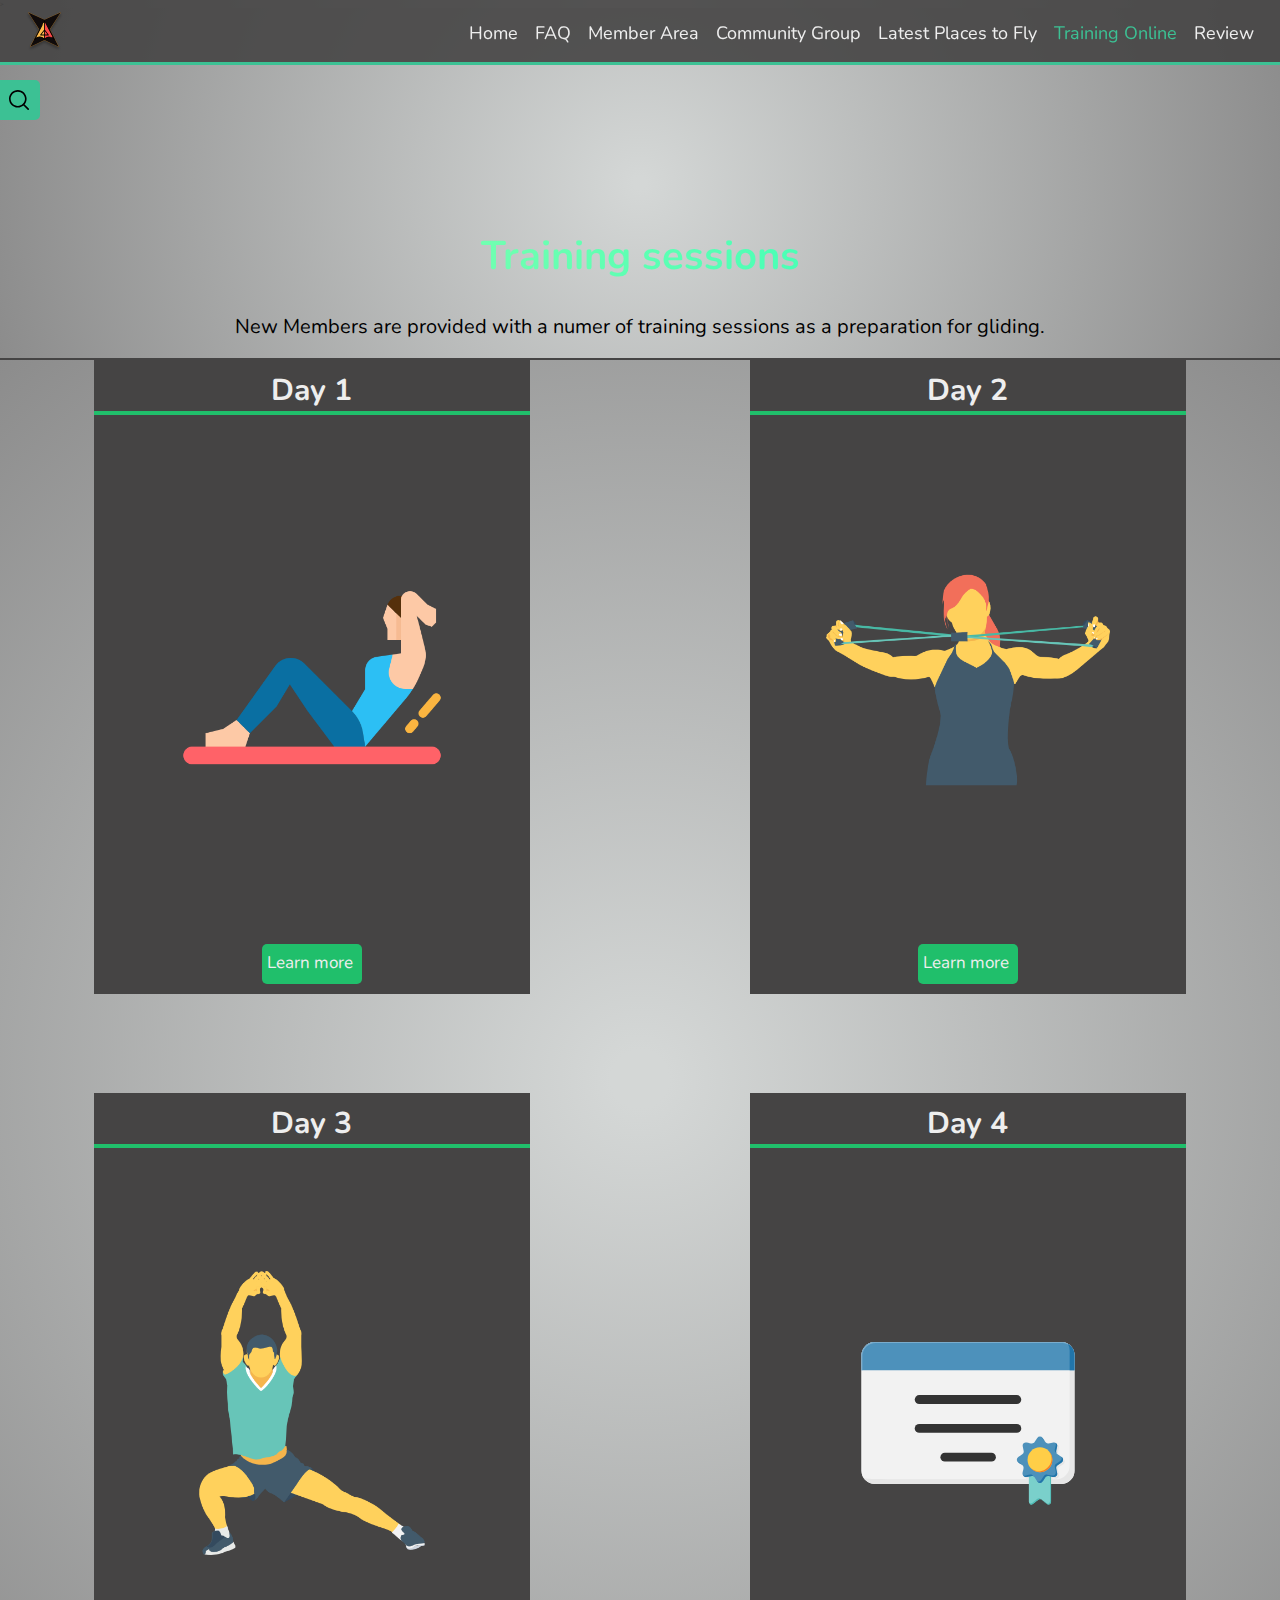
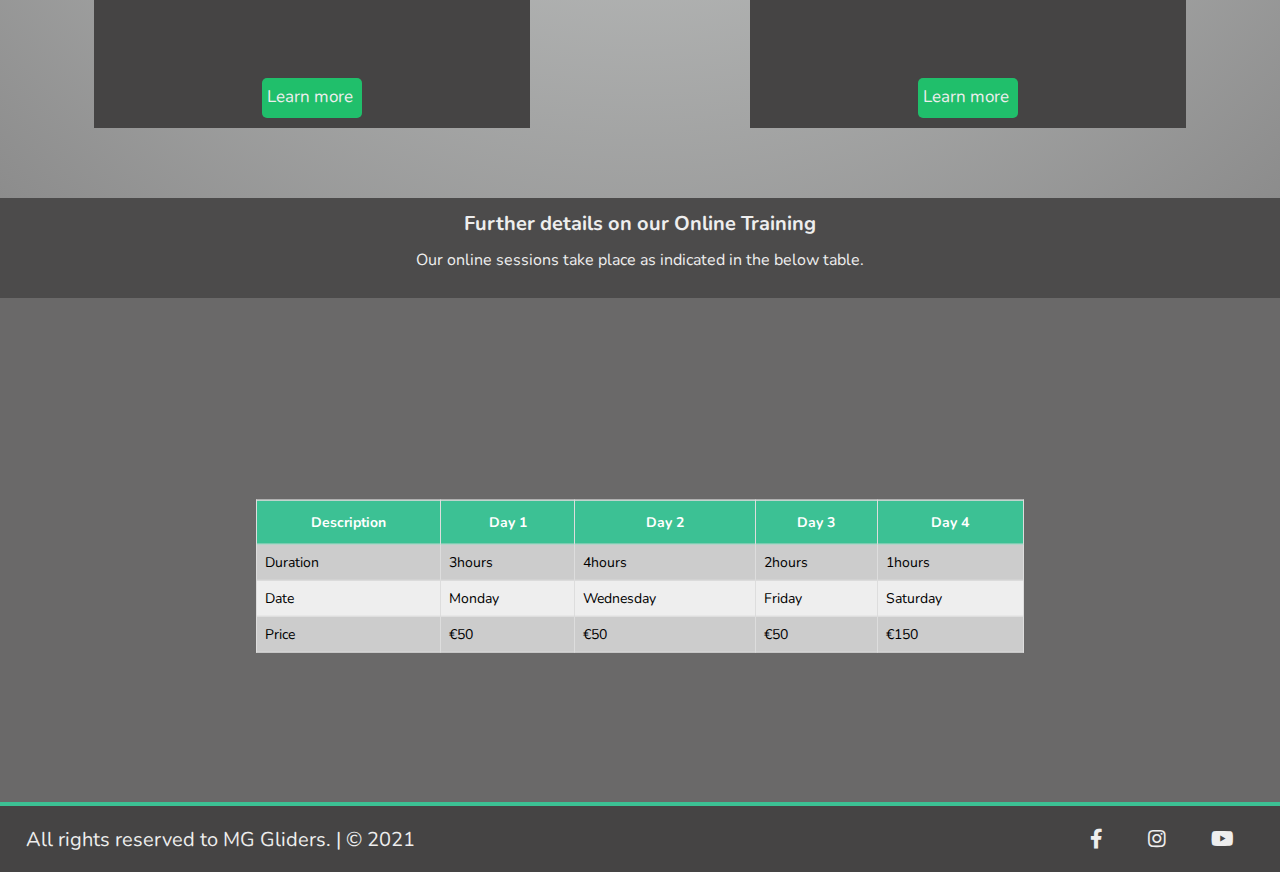
<file: training-online.html>
<!DOCTYPE html>
<html lang="en">
<head>
    <meta charset="UTF-8">
    <meta http-equiv="X-UA-Compatible" content="IE=edge">
    <meta name="viewport" content="width=device-width, initial-scale=1.0">
    <link rel="stylesheet" href="./font-awsome/css/all.min.css">
    <link rel="preconnect" href="https://fonts.gstatic.com">
    <link href="https://fonts.googleapis.com/css2?family=Nunito:wght@300;400;700&family=Open+Sans:wght@300;600&display=swap" rel="stylesheet">
    <link rel="stylesheet" href="https://cdnjs.cloudflare.com/ajax/libs/animate.css/4.1.1/animate.min.css">
    <link rel="stylesheet" href="style.css">
    <script src="https://code.jquery.com/jquery-3.6.0.min.js"
    integrity="sha256-/xUj+3OJU5yExlq6GSYGSHk7tPXikynS7ogEvDej/m4="
    crossorigin="anonymous"></script>
    <title>Training Online</title>
</head>
<body>
    <header>
      <div class="container">
        <div class="logo">
          <img src="assets/images/web-logo.svg" alt="website-logo">
        </div>

        <nav>
          <div id="menuToggle">
            <input class="burger-input" type="checkbox"/>
            
            <!-- burger-spans -->
            <span></span>
            <span></span>
            <span></span>

            <!-- menu -->
            <ul id="menu" class="home-menu">
              <li><a href="index.html">Home</a></li>
              <li><a href="faq.html">FAQ</a></li>
              <li><a href="member-area.html">Member Area</a></li>
              <li><a href="community-group.html">Community Group</a></li>
              <li><a href="latest-places-to-fly.html">Latest Places to Fly</a></li>
              <li><a href="training-online.html" class="trainingOnline">Training Online</a></li>
              <li><a href="review.html">Review</a></li>
            </ul>
          </div>
        </nav>
      </div>
    </header>

    <div class="searchbar-container training-online-searchbar">
        <form id="search-from"> <!-- The form tag should contain action="". It was removed as to pass from the W3C Validator-->
            <input class="searchbar" id="search" type="search" onkeypress="handle(event)"/>
        </form>>
    </div>

    <div class="scroll-up" id="PlacesToFly-arrowUp">
        <a href="#search-word-1" class="arrow-up-link">
          <i class="fas fa-chevron-circle-up arrow-up"></i>
        </a>
    </div>
    <div class="trainingOnlineHeader" id="search-word-1">
        <h1>Training sessions</h1>
        <p>New Members are provided with a numer of training sessions as a preparation for gliding.</p>
    </div>

    <section class="training-container" id="search-word-2">
        <div class="session" id="session-1">
            <h2>Day 1</h2>
            <img src="./assets/images/fitnessBackTrain.png" alt="day 1 training session" width="512" height="512">
            <a href="#popup-1" class="button">Learn more</a>
        </div>

        <div class="session" id="session-2">
            <h2>Day 2</h2>
            <img src="./assets/images/fitnessArmTrain.png" alt="day 2 training session" width="512" height="512">
            <a href="#popup-2" class="button">Learn more</a>
        </div>

        <div class="session" id="session-3">
            <h2>Day 3</h2>
            <img src="./assets/images/fitnessLegTrain.png" alt="day 3 training session" width="512" height="512">
            <a href="#popup-3" class="button">Learn more</a>
        </div>

        <div class="session" id="session-4">
            <h2>Day 4</h2>
            <img src="./assets/images/certificate.svg" alt="day 4 training session" width="512" height="512">
            <a href="#popup-4" class="button">Learn more</a>
        </div>
    </section>


    <!-- popup 1 -->
    <div class="popup animated" id="popup-1">
        <div class="popup-content">
            <a class="popup-close animated" href="#training-container">&times;</a>
            <h2>Day 1</h2>
            <h3>Back strengthening exercises</h3>
            <p>Back strengthening exercise is our first training session in preparation for gliding.
                During this session, our professional educator is instructing you in full detail on how to prevent
                from a back injury when gliding and dealing with any strength while gliding.</p>
        </div>
    </div>

    <!-- popup 2 -->
    <div class="popup animated" id="popup-2">
        <div class="popup-content">
            <a class="popup-close animated" href="#training-container">&times;</a>
            <h2>Day 2</h2>
            <h3>Arm strengthening exercises</h3>
            <p>Arm stringing is an essential session and an important part of the gliding license due to the use of
                 arms constantly to curve and control yourself while gliding. After this session, 
                gliders will be confident in handling and controlling any type of gliding toolkit.</p>
        </div>
    </div>

    <!-- popup 3 -->
    <div class="popup animated" id="popup-3">
        <div class="popup-content">
            <a class="popup-close animated" href="#training-container">&times;</a>
            <h2>Day 3</h2>
            <h3>Leg strengthening exercises</h3>
            <p>Leg exercise is the third and last physical session required to lead you to the gliding license. 
                This session comes in when gliders have to 
                be well prepared when speeding up for a jump in a height as well as when landing.</p>
        </div>
    </div>

    <!-- popup 4 -->
    <div class="popup animated" id="popup-4">
        <div class="popup-content">
            <a class="popup-close animated" href="#training-container">&times;</a>
            <h2>Day 4</h2>
            <h3>Certificte achievment</h3>
            <p>Exam sessions will conduct the required sessions in order to be qualified globally for gliding. 
                During this session, gliders will be provided with a number of questions related to law, 
                safety, and procedure for gliding. The minimum pass mark for this test is 75.</p>
        </div>
    </div>

    <!-- table -->
    <section id="table-section">
        <section class="table-header">
            <h2>Further details on our Online Training</h2>
            <p>Our online sessions take place as indicated in the below table.</p>
        </section>
        <table id="training-table">
            <thead>
                <tr>
                    <th>Description</th>
                    <th>Day 1</th>
                    <th>Day 2</th>
                    <th>Day 3</th>
                    <th>Day 4</th>
                </tr>
            </thead>
            <tbody>
                <tr>
                    <td>Duration</td>
                    <td>3hours</td>
                    <td>4hours</td>
                    <td>2hours</td>
                    <td>1hours</td>
                </tr>
                <tr>
                    <td>Date</td>
                    <td>Monday</td>
                    <td>Wednesday</td>
                    <td>Friday</td>
                    <td>Saturday</td>
                </tr>
                <tr>
                    <td>Price</td>
                    <td>€50</td>
                    <td>€50</td>
                    <td>€50</td>
                    <td>€150</td>
                </tr>
            </tbody>
        </table>
    </section>
    

    <footer class="trainingOnline-footer">
        <p>All rights reserved to MG Gliders. | &copy; 2021</p>
        <div class="social-media-container">
            <a href="https://www.facebook.com/wildparagliding/" target="_blank">
              <i class="fab fa-facebook-f"></i>
            </a>
            <a href="https://www.instagram.com/goparagliding/?hl=en" target="_blank">
              <i class="fab fa-instagram"></i>
            </a>
            <a href="https://www.youtube.com/results?search_query=hang+gliding" target="_blank">
              <i class="fab fa-youtube"></i>
            </a>
          </div>
    </footer>

    <script src="script.js"></script>
</body>
</html>
</file>
<file: style.css>
*,
*::after,
*::before {
margin: 0;
padding: 0;
box-sizing: inherit; }

*:focus {
    outline: none;
}
html,body {
    font-size: 62.5%; /*1rem = 10px*/
    font-family: 'Nunito', sans-serif;
    box-sizing: border-box;
    overflow-x: hidden;
    }

header{
position: fixed;
background: rgba(69,68,68,0.9);
width: 100%;
border-bottom:3px solid #3CC194;
height: 7rem;
}

/* home pager set-up */
header {
    height: 6.5rem;
}

/* solution to extra sroll of index body */
#body {
    overflow:initial;
}

.container {
    display: flex;
    justify-content: space-between;
    align-items:center;
    padding: 0.9rem 2%;
    height: 6.5rem;
}

/* home pager set-up */
.logo img {
    margin: 0;
    width: 6em;
    height: auto;
}


nav #menu {
    list-style: none;
}

nav #menu li {
    display: inline-block;
    z-index: 10;
    margin: 0.5rem auto;
    padding-left: 1.5rem;
}

nav #menu li:last-child {
    margin-bottom: 0.5rem;
}

nav ul li:last-child {
    padding-right: 0;
}

nav ul li > a {
    font-size: 1.8rem;
    color: #eee;
    text-decoration: none;
}


/* Colouring the active navigation links */
.home, .faq , .member-area, .communityGroup, .latest-places-to-fly, .trainingOnline, .review {
    color: rgba(60,193,148,1);
}

li a:hover {
    color: #3CC194;
}

/* hide only hamburger button input */
#menuToggle input{
    display: none;
}

/* Hero section */
.hero img {
    position: fixed;
    background-size: cover;
    background-position: center;
    width: 100vw;
    height:100vh;
    z-index: -10;
}

.hero .hero__article {
    display: block;
    width: 90%;
    height: 20rem;
    -webkit-animation-name:fadeInLeftBig;
    animation-name: fadeInLeftBig;
    animation-duration: 1s;
    position: relative;
    top: 100%;
}

.hero__article h1 {
    font-size: 5rem;
    color: rgb(183, 46, 46);
}

.hero__article h2 {
    margin-top: 2rem;
    font-size: 3rem;
    color: rgb(39, 52, 61)
}

.content-container {
    position: inherit;
    height: 100vh;
    display: grid;
    grid-template-columns: 1fr;
    grid-template-rows: 2fr 2fr 0.5fr 1fr;
    gap: 1rem 0;
    grid-auto-flow: row;
    grid-template-areas:
      "searchbar"
      "hero-content"
      "arrow-down"
      "arrow-up";
      justify-items: center;
}

/* searchbar */
.hero .searchbar-container { 
    grid-area: searchbar; 
    align-self: center;
}
 
.searchbar-container input {
    width: 4rem;
    border-radius: 0 0.5rem 0.5rem 0;
    border: 2px solid #3CC194;
    height: 4rem;
    background-color: #3CC194;
    background-image: url('./assets/images/loupe.svg');
    background-size: 2rem;
    background-position: 0.7rem; 
    background-repeat: no-repeat;
    position: fixed;
    top: 8rem;
    left: 0;
    -webkit-transition: width 0.4s ease-in-out;
    transition: width 0.4s ease-in-out;
    cursor: pointer;
    text-emphasis: none;
} 

.searchbar-container input:focus {
    background-color: #eee;
    font-size: 1.6rem;
    width: 20vw;
    padding-left: 5rem;
    cursor: text;
}

.hero .searchbar-container {
    cursor: pointer;
}

/* scroll up button */
.scroll-up { 
    grid-area: arrow-up; 
    width: 3rem;
    height: 3rem;
    justify-self: right;
    margin-bottom: 4rem;
    margin-right: 2rem;
    z-index: 100;
    display: none;
}

#PlacesToFly-arrowUp, #communityGroup-arrowUp {
    position: fixed;
    bottom: 6.5rem;
    right: 0.2rem;
}

.arrow-up-link {
    text-decoration: none;
}
.arrow-up {
    font-size: 3.7rem;
    color: rgba(255, 153, 0, 0.705);
    cursor: pointer;
    position: fixed
}

.arrow-up:hover {
    color: #FF9800;
}

.active-arrow {
    display: block;
    animation-name: fadeIn;
    animation-duration: 2s;
}



/* scroll down */
.hero .hero-scroll-down {
    grid-area: arrow-down; 
    margin: auto;
    height: 6rem;
    border-radius: 2.3rem;
    text-align: center;
    width: 4rem;
    position: relative;
}  

.arrow-container{
    grid-area: arrow-down; 
    width: 2.5rem;
    height: 3rem;
    position: relative;
    top: 2.5rem;
    text-align: center;
    z-index: -1;
}
.hero-scroll-down > a{
    display: flex;
    flex-direction: column;
    text-decoration: none;
    justify-content: center;
    width: 100%;
    height: 100%;
    cursor: pointer;
}

.arrow-top,
.arrow-bottom {
    font-size: 2.5rem;
    color: rgb(255, 255, 255);
    animation: fadeInDown 1.3s infinite;
}

.arrow-bottom {
    margin-top: -1rem;
    color: rgba(255, 255, 255, 0.349);
}

/* Activity section */
.activities {
    position: absolute;
    top: 100vh;
    background: rgb(2,0,36);
    background: linear-gradient(rgba(73,73,73,0.6), rgba(32,33,33,1));
    width: 100%;
    height: 110vh;
    clip-path: polygon(100% 0, 100% 90%, 50% 100%, 0 90%, 0 0);
}

.activities--header, .faq--header {
    height: 10rem;
    margin-top: 2rem;
}

.activities--header > h1, .video--header > h1, .faq--header, .MemberArea--header > h1,
 .communityGoal > h1, .glidingLaw > h1, .latestPlaceToFly-title, .trainingOnlineHeader > h1, .reviews-container > h1,
 .review-form >h1 {
    font-size: 4rem;
    font-weight: 700;
    text-align: center;
    background-image: linear-gradient(to right, #aaffa9, #11ffbd);
    -webkit-background-clip: text;
    background-clip: text;
    color: transparent;
}

.line {
    height: 0.5rem;
    width: 20%;
    margin: 1rem auto;
    background-image: linear-gradient(to right, #aaffa9, #11ffbd);
    border-radius: 0.2rem;
    border: none;
}

/* cards */
.card-container {
    width: 75%;
    height: 75vh;
    margin: 5rem auto 5rem auto;
    display: flex;
    flex-direction: row;
    justify-content: space-evenly;
    align-items: center;
}

.card {
    width: 30%;
    height: 100%;
    background-color: rgb(255, 255, 255);
    border-radius: 5px;
    text-align: center;
    overflow: hidden;
    position: relative;
}

.card > img {
    width: 100%;
    height: 50%;
    border-radius: 3px;
    transition: transform 4s, filter ease;
    transform-origin: bottom;
}

.card > img:hover {
    transform: scale(1.3); 
} 

.card > h3 {
    font-size: 3rem;
    margin: 2rem;
    font-weight: 600;
}

.card >h4 {
    font-size: 2rem;
}


.card > .card--btn {
    width: 9.5rem;
    height: 3.5rem;
    border-radius: 5px;
    border: none;
    background-color: #20bf6b;
    cursor: pointer;
    outline: none;
    white-space: nowrap;
    position: absolute;
    bottom: 2rem;
    left: 50%;
    transform: translateX(-50%);
    color: #eee;
    text-decoration: none;
    font-size: 1.7rem;
    padding-top: 0.6rem;
}


.card--btn:hover {
    background-color: #FF9800;
}

/* video */
.video-container {
    position: absolute;
    top: 199vh;
    height: 110vh;
    width: 100%;
    background-color: rgba(73,73,73,0.9);;
    z-index: 1;
    clip-path: polygon(50% 10%, 100% 0, 100% 100%, 0 100%, 0 0);
}

.video-container video {
    height: 65%;
    width: 100%;
    margin: 5rem auto;
}

.video--header > h1 {
    margin-top: 10rem;
}

/* footer */
footer {
    position: relative;
    top: 209vh;
    background: rgba(69,68,68,1);
    padding: 0.9rem 2%;
    height: 7rem;
    width: 100%;
    display: flex;
    flex-direction: row;
    justify-content: space-between;
    align-items: center;
    border-top: 0.4rem solid #3CC194;
}

footer > * {
    font-size: 2rem;
    color: #eee;
}

footer .social-media-container a .fab {
    margin: 0 2rem;
    cursor: pointer;
    color: #eee;
}

footer .social-media-container a {
    text-decoration: none;
}

.arrow-down-link {
    color: transparent;
}


/* Arrow up will display when scrolled down */


/* hero content will disapear when scrolled down */
.touch-fadeOut {
    animation-name: fadeOut;
    animation-duration: 0.5s; 
    opacity: 0;
}


.hero-block :not(.hero-image) {
    display: none;
}
/* ending Home Page */


/* Starting FAQ Page */
/* FAQ section */
#faq {
    background-color:rgba(69,68,68,0.7);
    width: 100vw;
    height: 100vh;
    display: flex;
    flex-direction: column;
    justify-content:center;
}

#faq img {
    position: fixed;
    background-size: cover;
    background-position: center;
    width: 100%;
    height:100vh;
    z-index: -10;
}

#faq .faq--header h1 {
    font-size: 4rem;
    margin-bottom: 2rem;
}

#faq .question-container {
    width: 100%;
    height: 29rem;
    display: flex;
    flex-direction: column;
    align-items: center;
}

#faq .question-container > .question {
    position: relative;
    display: block;
    background-color: #eee;
    width: 50rem;
    height: 4rem;
    text-align: left;
    margin: 0.9rem 0;
    border-radius: 1rem 1rem 0 0;
}
.question > h3 {
    font-size: 1.6rem;
    padding: 0.7rem;
}

.question .faq-arrow {
    position: absolute;
    right: 1.5rem;
    top: 1.2rem;
    cursor: pointer;
    font-size: 1.5rem;
    z-index: 0;
}

.question .qustionCheckBox {
    visibility: visible;
    width: 40px;
    height: 32px;
    position: absolute;
    right: 0.3rem;
    cursor: pointer;  
    opacity: 0;
    z-index: 10;
    -webkit-touch-callout: none;
}
.question > .question-text {
    position: absolute;
    display: none;
    background-color: #eee;
    font-size: 1.5rem;
    font-family: 'Nunito', sans-serif;
    border-radius: 0 0 1rem 1rem;
    padding-left: 0.6rem;
    z-index: 1;
    height: 7rem;
}

.show-Question {
    display: block !important;
}

/* 180 degree */
.flip-arrow {
    -webkit-transform: scaleY(-1);
    transform: scaleY(-1);
}

.card > h3 {
    font-size: 3.5rem;
    margin: 6rem 0 2rem 0;
    font-weight: 600;
}

.intext-online-training, .intext-law-information{
    text-decoration: none;
    color: black;
    font-weight: 700;
}
/* Ending FAQ Page */

/* Starting Member Area Page */
#MemberArea{
  background-color:rgba(69,68,68,0.8);
    width: 100vw;
    height: 100vh;
    display: flex;
    flex-direction: column;
    justify-content:center;
    z-index: -1;
}

#MemberArea img, .review-img{
    position: fixed;
    z-index: -1;
    width: 100vw;
    height: 100vh;
}

.subscription-container{
    background-color: #eee;
    border-radius: 0.5rem;
    margin: 0 auto;
    width: 40vw;
    height: 33rem;
    display: flex;
    flex-direction: column;
    justify-content:space-evenly;
    align-items: center;
}
.MemberArea--header{
    height: 11.5rem;
    margin: 7rem 0 0 0;
}



.MemberArea--header h3{
    font-size: 3rem;
    text-align: center;
    background-image: linear-gradient(to right, #aaffa9, #11ffbd);
    -webkit-background-clip: text;
    background-clip: text;
    color: transparent;
}

.subscription-container .subscription-input{
    width: 30rem;
    height: 3rem;
    border: none;
    border-bottom: 2px solid #3CC194;
    background-color: transparent;
    padding-left: 0.5rem;
}

.subscription-input::placeholder{
    color: rgba(69,68,68,0.8);
}


.subscription-input:focus{
    background-color: rgba(69,68,68,0.1);
}

.subscription-button{
    width: 12rem;
    height: 3.5rem;
    background-color: #FF9800;
    border-radius: 1rem;
    border: none;
    cursor: pointer;
    font-size: 2rem;
}

.MemberArea-footer{
    position: absolute;
    top: 92.5vh;
}

/* Public rules */
.faq-footer, .MemberArea-footer{
    position: absolute;
    top: 100vh;
}
/* End of Member Area */


/* Begining of Community Group */

#communityGroup img{
    height: 100vh;
    width: 100vw;
    background-size: cover;
    background-position: center;
    position: fixed;
    z-index: -1;
    
}

.communityGoal > h1 {
    padding-top: 26vh;   
    background-color:rgba(69,68,68,0.8);
}

#communityGroup{
    overflow-y: hidden;
    width: 100vw;
    height: 100rem;
    background-color:rgba(69,68,68,0.8);
}



.communityGoal > p, .glidingLaw > p{
    column-count: 2;
    color: #eee;
    font-family: 'Open Sans', sans-serif;
    font-size: 1.6rem;
    padding: 1rem;
    line-height: 2em;
}

.glidingLaw > h1{
    padding-top: 5vh;
}

.intext-law-information{
    color: white;
}

.glidingLaw{
    height: 100rem;
}

.CommunityGroup-footer{
    top: 0;
    background-color: rgba(69,68,68,0.8);
}
/* end of Community Group */

/* Begining of Latest places to fly */

.latestPlaceToFly-header, .trainingOnlineHeader{
    height: 30rem;
    width: 100%;
}

.latestPlaceToFly-header img{
    width: 100vw;
    height: 100vh;
    position: fixed;
    background-position: center;
    z-index: -1;
    background-color: rgba(145, 145, 145, 0.8);
}

.latestPlaceToFly-title{
    padding-top: 25vh;
}

.locations-container{
    width: 100vw;
    height: 170rem;
    background-color: rgba(69,68,68,0.8);
    display: flex;
    flex-direction: column;
    justify-content: space-evenly;
    border-top: 3px solid #3CC194;
}

.location{
    width: 90%;
    height: 30.7rem;
    background-color: #3CC194;
    margin: 1rem auto;
    display: flex;
    flex-direction: row;
    border-radius: 0.2rem;
    z-index: 1;
}

.location-2, .location-4{
    flex-direction: row-reverse;
}

.location p{
    padding: 5rem 0 0 3rem;
    width: 40vw;
    font-size: 2rem;
    color:#eee;
    line-height: 2.5em;
}

/* block component when hamburger is clicked */
.locationBlock, .faqBlock{
    animation: fadeOut;
    animation-duration: 0.3s;
    opacity: 0;
    display: none;
    z-index: -1;
}

/* unblock component when hamburger is clicked */
.locationUnBlock, .faqUnBlock{
    animation: fadeIn;
    animation-duration: 1s;
    opacity: 1;
    display: block;
    z-index: 1;
}


.location img{
    width: 50vw;
    height: 100%;
    background-position: center;
    clip-path: polygon(0 0, 80% 0, 100% 100%, 0 100%);
}

.location-2 img, .location-4 img{
    clip-path: polygon(20% 0, 100% 0, 100% 100%, 0 100%);
}

.latestPlaceToFly-footer{
    position: absolute;
    top: calc(207rem - 7rem);;
}
/* End of Latest places to fly page */


/* Begining Training Online session */
.training-online-searchbar {
    background: radial-gradient(circle, rgba(212,215,214,1) 1%, rgba(140,140,140,1) 100%);
}

.trainingOnlineHeader{
    padding-top: 24.5vh;
    height: 35rem;
    background: radial-gradient(circle, rgba(212,215,214,1) 1%, rgba(140,140,140,1) 100%);
    width: 100vw;
}

.trainingOnlineHeader > p{
    text-align: center;
    margin: 2rem auto;
    font-size: 2rem;
    padding: 1rem;
}

.training-container{
    background: radial-gradient(circle, rgba(212,215,214,1) 3%, rgba(140,140,140,1) 100%);
    width: 100vw;
    height: 160vh;
    display: grid; 
    grid-template-columns: 0.5fr 0.5fr; 
    grid-template-rows: 1.5fr 1.5fr; 
    gap: 2% 2.5%; 
    grid-template-areas: 
    "day-1 day-2"
    "day-3 day-4";
    border-top: 2px solid rgba(69,68,68,1); 
}

.training-container > .session{
    background-color: rgba(69,68,68,1);
    width: 90%;
    height: 80%;
    justify-self: center;
    display: flex;
    flex-direction: column;
    align-items: center;
    justify-content: space-between;
}

.session > .button {
    width: 10rem;
    height: 4rem;
    border-radius: 5px;
    border: none;
    background-color: #20bf6b;
    cursor: pointer;
    margin-bottom: 1rem;
    color: #eee;
    text-decoration: none;
    font-size: 1.7rem;
    padding: 0.7rem 0.5rem;
}


.session > .button:hover {
    background-color: #FF9800;
}

.session > h2, .popup-content > h2{
    width: 100%;
    font-size: 3rem;
    color: #eee;
    padding-top: 1rem;
    text-align: center;
    border-bottom: 4px solid #20bf6b;
}

.training-container > .session > img{
    width: 65%;
    height: auto;
}


#session-1{
    grid-area: day-1; 
}

#session-2{
    grid-area: day-2;
}

#session-3{
    grid-area: day-3;
}

#session-4{
    grid-area: day-4;
}


/* pop up */

.popup {
    position: fixed;
    top: 0;
    width: 100%;
    height: 100vh;
    background: linear-gradient(90deg, rgba(186,186,186,0.8) 0%, rgba(73,73,73,0.8) 100%);
    z-index: 9999;
    opacity: 0;
    visibility: hidden;
}

.popup:target {
    opacity: 1;
    visibility: visible;
    animation-name: zoomIn;
    animation-duration: 0.5s;
}

.popup-close {
    position: absolute;
    font-size: 3rem;
    right: 3rem;
    top: 3rem;
    line-height: 0;
    color: rgb(255, 255, 255);
    cursor: pointer;
    z-index: 999;
    text-decoration: none;
}

.popup-close:hover {
    color: #20bf6b;
}

.popup-content{
    position: absolute;
    top: 50%;
    left: 50%;
    transform: translate(-50%, -50%);
    width: 50%;
    height: 60vh;
    box-shadow: 0 2rem 4rem rgba(black, .2);
    border-radius: 3px;
    position: relative;
    background: rgba(69,68,68,1);
}

.popup-content > .popup-line{
    margin-top: 1.5rem;
    height: 0.5em;

}

.popup-content > h3{
    font-size: 4em;
    margin-top: 5rem;
    padding: 0 2rem;
    font-weight: 700;
        color:#eee;
}

.popup-content > p{
    font-size: 2.5em;
    margin-top: 5rem;
    padding: 0 2rem;
    color:#eee;
}

/* Table section */
#table-section{
    background-color:rgba(69,68,68,0.8);
    width: 100vw;
    height: 72vh;
}

#training-table{
    background-color: hsl(168, 0%, 80%);
    border-collapse: collapse;
    width: 90%;
    font-size: 1.4rem;
    position: relative;
    top: 50%;
    left: 50%;
    transform: translate(-50%, -80%);
}

#training-table td, #training-table th{
    border: 1px solid #ddd;
    padding: 8px;
}

#training-table th{
    padding-top: 12px;
    padding-bottom: 12px;
    text-align: left;
    background-color: #3CC194;
    color: white;
    text-align: center;
}

#training-table tr:nth-child(even){
    background-color: #eee;
}

#training-table tr:hover {
    background-color: #ddd;
}

.table-header{
    width: 100%;
    height: 10rem;
    background-color:rgba(69,68,68,0.8);
    text-align: center;
}

.table-header h2{
    font-size: 2rem;
    color: #eee;
    padding: 1.2rem;
}

.table-header p {
    color: #eee;
    font-size: 1.6rem;
}

.trainingOnline-footer{
    position: absolute;
    top: calc(278vh - 7vh);
}

/* Begining of Review Page */

.reviews-container{
    width: 100vw;
    height: 100rem;
    background-color:rgba(69,68,68,0.8);
    display: flex;
    flex-direction: column;
    justify-content: space-around;
    align-items: center;
}

.customer-review{
    background-color: #FBFCFC;
    width: 90vw;
    height: 15rem;
    display: flex;
    flex-direction: row;
    border-radius: 2px;
}
.reviews-container > h1{
    padding-top: 15rem;
}

.customer-review > .customer {
    color: #17202A;
    font-size: 1.8rem;
    width: 35%;
    border-right: 4px solid #3CC194;
    text-align: center;
    padding-top: 6rem;
}

.customer-review > p {
    color: #17202A;
    font-size: 1.7rem;
    padding: 2%;
    width: 80%;
}

/* review form */
.review-form{
    width: 100%;
    height: 100rem;
    background-color: rgba(69,68,68,0.8);
}

.review-form > h1 {
    padding: 3rem;
}

.review-form form{
    background: radial-gradient(circle, rgba(212,215,214,1) 1%, rgba(140,140,140,1) 100%);
    text-align: left;
    width: 60%;
    height: 75rem;
    margin: 0 auto;
    border-radius: 2px;
    padding-top: 2rem;
}

.review-form form > label {
    font-size: 1.8rem;
    margin-right: 1rem;
    display: block;
    margin-left: 1rem;
}


input[type=text], input[type=submit], select, textarea {
    width: 50%;
    padding: 12px;
    border: 1px solid #ccc;
    border-radius: 4px;
    resize: vertical;
    margin: 1rem;
}

.radio-btns {
    font-size: 1.6rem;
    margin: 2rem 0 2rem 1rem; 
}

.radio-btns label {
    margin-right: 3rem;
}

.review-form form textarea {
    width: 90%;
    height: 10rem;
}

input[type=submit] {
    background-color: #3CC194;
    cursor: pointer;
    font-size: 2rem;
    width: 15rem;
    border: none;
}

.review-footer{
    position: absolute;
    top: calc(207rem - 7rem);
}


/* Small screens, Laptop - Landscape (1024 px)*/
@media only screen and (max-width: 64em){

    nav ul li a{
        font-size: 1.5rem;
    }

    .searchbar-container input:focus{
        width: 40vw;
    }
    /*  */
    .hero__article h1{
        font-size: 4rem;
    }
    
    .hero__article h2{
        font-size: 2.3rem;
    }

    .card-container{
        width: 95%;
        height: 60vh;
    }

    .card > h3{
        font-size: 3rem;
        margin: 1rem;
        font-weight: 600;
    }

    .video-container video{
        height: 65%;
        width: 100%;
        margin: 5rem auto;
    }

    .video-container{
        height: 120vh;
        clip-path: polygon(50% 9%, 100% 0, 100% 100%, 0 100%, 0 0);
    }

    footer{
        top: 219vh;
    }
    
    footer > p{
        font-size: 1.7rem;
    }
/* End of Home Page */

/* Begining of FAQ Page */
    #faq .question-container > .question{
        width: 50rem;
    }

    .faq--header .line{
        width: 25rem;
    }
}

/* Breakpoint dedicated to the Hamburger button (850 px)*/
@media only screen and (max-width: 53.12em){
     /* Hamburger Button */
     nav #menuToggle {
        display: block;
        position: fixed;
        right: 2rem;
        top: 3em;
        z-index: 1;
        -webkit-user-select: none;
        user-select: none;
    }
            
    #menuToggle input {
        visibility: visible;
        display: block;
        width: 4rem;
        height: 3.2rem;
        position: absolute;
        top: -0.4rem;
        left: -0.3rem;
        cursor: pointer;  
        opacity: 0; /* hide this */
        z-index: 10; /* and place it over the hamburger */
        -webkit-touch-callout: none;
    }

    #menuToggle span {
        display: block;
        width: 33px;
        height: 4px;
        margin-bottom: 5px;
        position: relative;
        background: #eee;
        border-radius: 3px;
        z-index: 9;
        transform-origin: 4px 0px;
        transition: transform 0.5s cubic-bezier(0.77,0.2,0.05,1.0),
        background 0.5s cubic-bezier(0.77,0.2,0.05,1.0),
        opacity 0.55s ease;
    }

    #menuToggle span:first-child {
        transform-origin: 0% 0%;
    }

    #menuToggle span:nth-last-child(2) {
        transform-origin: 0% 100%;
    }

    #menuToggle input:checked ~ span {
        opacity: 1;
        transform: rotate(45deg) translate(-2px, -1px);
        background-image: linear-gradient(to right, #aaffa9, #11ffbd)
    }

    #menuToggle input:checked ~ span:nth-last-child(3) {
        opacity: 0;
        transform: rotate(0deg) scale(0.2, 0.2);
    }

    #menuToggle input:checked ~ span:nth-last-child(2) {
        transform: rotate(-45deg) translate(0, -1px);
    }

    nav #menu {
        position: fixed;
        top: 0;
        padding-top: 5rem;
        width: 100vw;
        height: 100vh;
        background: #494949;
        transform-origin: 0% 0%;
        transition: left 0.5s cubic-bezier(0.77,0.2,0.05,1.0); 
        z-index: 8;
        left: -110%;
        overflow: hidden;
    }

    #menu li {
        display: inline-block;
        width: 100%;
        height: 12%;
        text-align: center;
        z-index: 999;
        overflow: hidden;
    }

    /* slide the menue when the burger button is pressed */
    #menuToggle input:checked ~ ul {
        left: 0;
    }

    .locations-container{
        width: 100vw;
        height: 170rem;
        margin-top: 2rem;
    }
}

/*iPads, Tablets. Landscape  (768 px)*/
@media only screen and (max-width: 48em) {

    html{
        overflow-x: hidden;
    }
    /* hero section image */
    .hero img{
        background-position: center;
        width: auto;
        height: 100vh;
    }

    /* hero article */
    .hero__article h1{
        font-size: 3.5rem;
    }
    
    .hero__article h2{
        margin-top: 2rem;
        font-size: 2rem;
    }
    
    /* Searchbar */
    .searchbar-container input:focus{
        width: 50vw;
    }

    /* activity header and video header*/
    .activities--header > h1{
        font-size: 2.5rem;
        font-weight: 500;
        margin-top: 3rem;
    }
    .video--header > h1{
        font-size: 2.5rem;
        font-weight: 500;
    }

    .card-container{
        height: 50vh;
        position: relative;
        top: -5rem;
    }
    /* End of Index */

/* Activity section */
    .activities{
        height: 200vh;
        clip-path: polygon(100% 0, 100% 96%, 50% 100%, 0 96%, 0 0);
    }
    .activities--header .line, .video--header .line {
        height: 0.3rem;
        width: 40%;
    }
    
    .card-container{
        width: 60%;
        height: 170vh;
        display: flex;
        flex-direction: column;
    }
    
    .card {
        width: 100%;
        height: 57rem;
        margin: 3rem auto 0 auto;
    }
    
    .card:first-child{
        margin-top: 0;
    }
    
    .card > h3{
        font-size: 2.5rem;
    }
    

    /* video section */
    .video-container{
        top: 292vh;
        height: 100vh;
        clip-path: polygon(50% 8%, 100% 0, 100% 100%, 0 100%, 0 0);
    }
    
    .video-container video{
        margin-top: 5rem;
        height: auto;
        width: 100%;
        position: relative;
    }

    /* footer */
    footer {
        position: relative;
        top: 292vh;
        height: 10rem;
        display: flex;
        flex-direction: column;
        justify-content: space-between;
        align-items: center;
    }
    
    footer > * {
        text-align: center;
        font-size: 1.5rem;
        margin: 0.5rem 0;
    }   
    /* end of Home page */

    /* Begining of FAQ Page */
    #faq .question-container > .question {
        width: 90%;
    }

    .question > h3 {
        font-size: 1.3rem;
        padding: 0.7rem;
    }

    #faq{
        background-color:rgba(69,68,68,0.8);
        width: 100vw;
        height: 104vh;
    }

    #faq .faq--header h1 {
        font-size: 2.8rem;
        margin-bottom: 2rem;
    }

    .question > .question-text {
        font-size: 1.7rem;
        height: 7.6rem;
        width: 100%;
    }
    .question > h3{
        font-size: 1.6rem;
    }
    /* end of Faq */

    /* Begining of Member Area */
    .MemberArea--header > h3{
        font-size: 1.8rem;
    }

    .subscription-container{
        width: 80vw;
    }
    
    .subscription-container .subscription-input{
        width: 90%;
    }

    /* begining of Training online */

    .training-container {
        height: 270vh;
        display: grid;
        grid-template-columns: 0.7fr;
        grid-template-rows: 1.5fr 1.5fr 1.5fr 1.5fr; 
        justify-content: center;
        grid-template-areas: 
        "day-1"
        "day-2"
        "day-3"
        "day-4";
        padding: 3rem 0 5rem 0;
    }

    .training-container > .session{
        width: 90%;
        height: 100%;
    }
    
    .trainingOnline-footer{
        top: calc(345vh + 35rem - 7vh);
    }

    .trainingOnlineHeader > p{
        font-size: 1.8rem;
    }

    .popup-content{
        width: 80%;
        height: 60%;
    }

    .popup-content > h3{
        font-size: 3em;
    }

    .trainingOnlineHeader{
        padding-top: 24.5vh;
        height: 40rem;
    }

    /* begining of Community group */
    .communityGoal > h1 {
        padding-top: 27vh;
    }

    #communityGroup{
        overflow-y: hidden;
        width: 100vw;
        height: 120rem;
        background-color:rgba(69,68,68,0.8);
    }

    .location p{
        padding: 5rem 0 0 1rem;
        font-size: 1.7rem;
        line-height: 2.5em;
    }

    .trainingOnline-footer{
        top: calc(347vh + 35rem - 7vh);
    }

    /* Befgining of review page */
    .customer-review > .customer {
        font-size: 1.6rem;
        width: 55%;
        padding-top: 11rem;
    }

    .customer-review{
        height: 25rem;
    }

    .customer-review > p {
        font-size: 1.6rem;
    }
}

/* Mobile devices  (374 px)*/
@media only screen and (max-width: 23.5em) {

    /* searchbar */
    .searchbar-container input{
        width: 80%;
        height: 3rem;
    }

    /* hero section image */
    .hero img{
        width: auto;
        height: 100vh;
    }

    /* hero article */
    .hero__article h1{
        font-size: 3rem;
    }
    
    .hero__article h2{
        margin-top: 2rem;
        font-size: 1.5rem;
    }
    
    /* scroll down */
    .hero .hero-scroll-down{
        transform: translateX(0);
    } 

    /* activity header and video header*/
    .activities--header > h1, .video--header > h1{
        font-size: 2.5rem;
        font-weight: 500;
    }

    .activities{
        height: 190vh;
        clip-path: polygon(100% 0, 100% 97%, 50% 100%, 0 97%, 0 0);
    }

    .activities--header .line, .video--header .line{
        height: 0.3rem;
        width: 40%;
    }
    
    .card-container{
        width: 75%;
        height: 155vh;
        display: flex;
        flex-direction: column;
    }
    
    .card {
        width: 100%;
        height: 57rem;
        margin: 5rem auto 0 auto;
    }
        
    .card > h3{
        font-size: 2rem;
        margin-top: 1rem;
        font-weight: 600;
    }

    .card >h4{
        font-size: 1.5rem;
    }
    
    .card > .card--btn{
        width: 7rem;
        height: 3rem;
        bottom: 1rem;
        font-size: 1.2rem;
    }


    /* video section */
    .video-container{
        top: 284vh;
        height: 100vh;
        clip-path: polygon(50% 6%, 100% 0, 100% 100%, 0 100%, 0 0);
    }
    
    /* footer */
    footer{
        position: relative;
        top: 267.8vh;
        height: 10rem;
        display: flex;
        flex-direction: column;
        justify-content: space-between;
        align-items: center;
        z-index: 1;
    }
    
    footer > p{
        font-size: 1.2rem;
        padding-top: 0.5rem
    }
    /* End of Index */

    /* Beggining of FAQ */
    #faq .faq--header h1, .MemberArea--header > h1{
        font-size: 2.5rem;
        margin-bottom: 2rem;
    }
    
    .question > h3{
        font-size: 1.3rem;
    }

    .searchbar-container input{
        width: 3.8rem;
        height: 3.8rem;
        position: fixed;
        top: 7rem;
        left: 0;
        -webkit-transition: width 0.4s ease-in-out;
        transition: width 0.4s ease-in-out;
    } 
    
    .searchbar-container input:focus{
        width: 90vw;
    }

    #communityGroup{
        height: 240vh;
    }

    .communityGoal > p, .glidingLaw > p{
        column-count: 1;
    }

    /* Begining of member area */
    .MemberArea--header > h3{
        font-size: 1.8rem;
    }

    .subscription-container{
        width: 90vw;
    }
    
    .subscription-container .subscription-input{
        width: 90%;
    }
    /* End of member area */

    /* begining og community group */

    .communityGoal > h1, .glidingLaw > h1{
        font-size: 2.5rem;
    }

    .communityGoal > .line, .glidingLaw > .line{
        height: 0.4rem;
    }

    /* Beginig of Latest place to fly */
    .location{
        height: 25.7rem;
    }

    .latestPlaceToFly-title{
        font-size: 2.5rem;
    }
    .location p{
        padding: 7rem 0 0 1rem;
        font-size: 1.5rem;
        line-height: 2em;
    }

    /* Begining of latest places to fly */

    .locations-container{
        height: 150rem;
    }

    .latestPlaceToFly-footer{
        position: absolute;
        top: calc(187rem - 7rem);;
    }

    /* Begining of Training online */
    .trainingOnlineHeader > h1{
        font-size: 2.5rem;
    }
    .trainingOnlineHeader > p{
        text-align: center;
        font-size: 1.5rem;
    }
    
    .trainingOnlineHeader{
        height: 30rem;
    }

    .training-container > .session{
        width: 100%;
        height: 90%;
    }

    .popup-content{
        width: 90%;
        height: 60vh;
    }

    .popup-content > h3{
        font-size: 3em;
    }
    
    .popup-content > p{
        font-size: 2.2em;
        margin-top: 3rem;
        padding: 0 2rem;
        color:#eee;
    }

    .table-header h2{
        font-size: 1.8rem;
    }
    
    .table-header p {
        font-size: 1.5rem;
        padding: 0 0.2rem;
    }

    .trainingOnline-footer{
        top: calc(339vh + 35rem - 7vh);
    }

    /* Table */
    #training-table{
        font-size: 1.6em;
        position: relative;
        top: 50%;
        left: 50%;
        transform: translate(-50%, -100%);
        background-color: hsl(204, 8%, 81%);
    }
    
    #training-table td, #training-table th{
        border: 1px solid #ddd;
        padding: 8px;
    }

    /* begining of Review page */
    .reviews-container{
        height: 130rem;
    }
    .customer-review{
        background-color: #FBFCFC;
        width: 90vw;
        height: 25rem;
        display: flex;
        flex-direction: column;
        border-radius: 2px;
    }
    .reviews-container > h1, .review-form > h1 {
        font-size: 2.5rem;
    }

    .customer-review > p {
        font-size: 1.6rem;
        width: 100%;
    }
    
    .customer-review > .customer {
        font-size: 1.8rem;
        width: 100%;
        border: none;
        border-bottom: 4px solid #3CC194;
        text-align: center;
        padding-top: 2rem;
    }

    .review-form{
        width: 100%;
        height: 110rem;
        background-color: rgba(69,68,68,0.8);
    }
    
    .review-form form{
        background: radial-gradient(circle, rgba(212,215,214,1) 1%, rgba(140,140,140,1) 100%);
        text-align: left;
        width: 90%;
        height: 80rem;
        margin: 0 auto;
        border-radius: 2px;
        padding-top: 2rem;
    }
    
    .review-form form > label {
        font-size: 1.8rem;
        display: block;
    }
    
    
    input[type=text], input[type=submit], select, textarea {
        width: 90%;
        border: 1px solid #ccc;
        border-radius: 4px;
        resize: vertical;
    }
    
    .radio-btns > *{
        font-size: 1.6rem;
        margin:1rem;  
    }

    input[type=submit] {
        border: none;
    }
    
    .review-footer{
        position: absolute;
        top: calc(240rem - 7rem);
    }
    
}

/* Large screens (1025 px)*/
@media only screen and (min-width: 64.06em){
    nav ul li a{
        font-size: 1.8rem;
    }

    .location{
        width: 70%;
        height: 35.7rem;
    }

    #training-table{
        width: 60%;
    }

    .trainingOnline-footer {
        top: calc(235vh + 35rem - 7vh);
    }

    .training-container > .session {
        width: 70%;
        height: 90%;
    }

}
</file>
